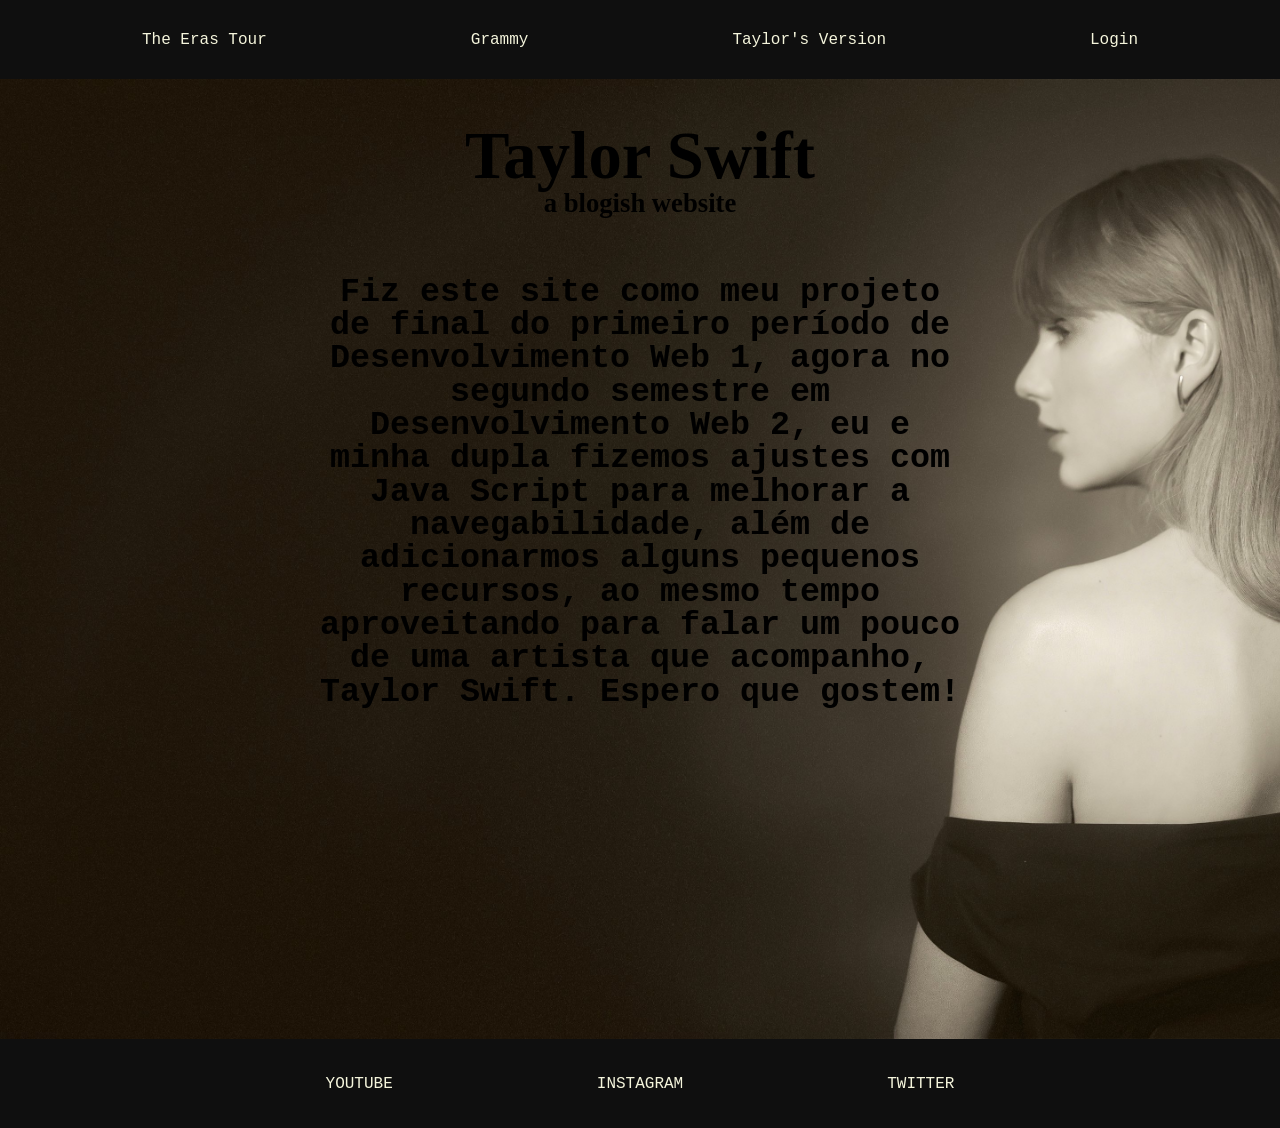
<file: index.html>
<!DOCTYPE html>
<html>

<head>
  <meta charset="utf-8">
  <meta name="viewport" content="width=device-width">
  <title>Página Inicial</title>
  <link href="style.css" rel="stylesheet" type="text/css" />
  <link rel='icon' href='assinatura.ico'>
</head>

<body>

  
  <div id='container'>
    
    <div class='nav'> 
      <a href='./theeras.html'>The Eras Tour</a>
      <a href='./Grammy.html'>Grammy</a>
      <a href='./tv.html'>Taylor's Version</a>
      <a href='./login.html'>Login</a>
    </div>

    
    <div class='left'>

      
        <div class='escrita'>
      <h1 id='titulo'>Taylor Swift</h1>
      <h3 id='subtitulo'>a blogish website</h3>
        </div>

      
        <div class='escritaap'>
      <h4 id='texto'> Fiz este site como meu projeto de final do primeiro período de Desenvolvimento Web 1, agora no segundo semestre em Desenvolvimento Web 2, eu e minha dupla fizemos ajustes com Java Script para melhorar a navegabilidade, além de adicionarmos alguns pequenos recursos, ao mesmo tempo aproveitando para falar um pouco de uma artista que acompanho, Taylor Swift. Espero que gostem!
</h4>
          
       </div>
    
    </div>

    
    <div class='footer'>
      <a href='https://www.youtube.com/@TaylorSwift' target="_blank" id='insta'>YOUTUBE</a>
      <a href='https://www.instagram.com/taylorswift/' target="_blank" id='insta'>INSTAGRAM</a>
      <a href='https://twitter.com/taylorswift13' target="_blank" id='insta'>TWITTER</a>
    </div>


    </div>

  <script src="login.js"></script>
</body>
</html>
</file>
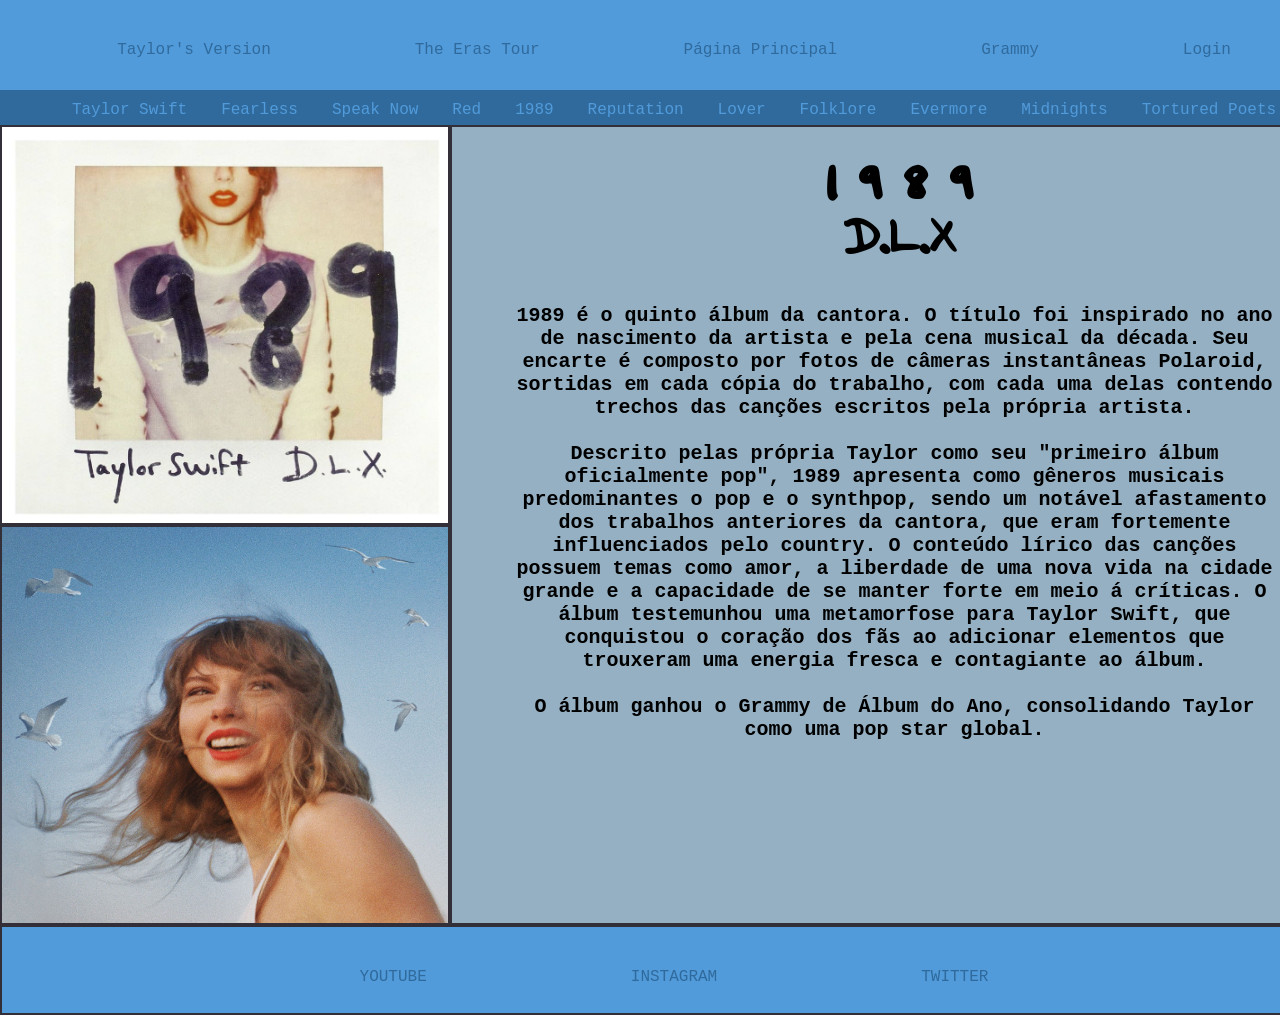
<file: 1989.html>
<!DOCTYPE html>
<html>

<head>
	<meta charset="utf-8">
	<meta name="viewport" content="width=device-width"		>
	<title>1989</title>
	<link href="1989.css" rel="stylesheet" type="text/css" />
	<link rel='icon' href='assinatura.ico'>
</head>

<body>

	<div class='container3'>
		<div class='nav'>
			<a href='./tv.html'>Taylor's Version</a>
			<a href='./theeras.html'>The Eras Tour</a>
			<a href='./index.html'>Página Principal</a>
			<a href='./Grammy.html'>Grammy</a>
			<a href='./login.html'>Login</a>
		</div>
		
		<div class='subnav'>
			<a href='./TaylorSwift.html'>Taylor Swift</a>
			<a href='./Fearless.html'>Fearless</a>
			<a href='./SpeakNow.html'>Speak Now</a>
			<a href='./Red.html'>Red</a>
			<a href='./1989.html'>1989</a>
			<a href='./Reputation.html'>Reputation</a>
			<a href='./Lover.html'>Lover</a>
			<a href='./Folklore.html'>Folklore</a>
			<a href='./Evermore.html'>Evermore</a>
			<a href='./Midnights.html'>Midnights</a>
			<a href='./TorturedP.html'>Tortured Poets</a>
		</div>
		
		<div class='bloco'>





			
		</div>
		
		<div class='foto'>

			




			
		</div>
		
		<div class='maincontent'>

			<h1>1 9 8 9  <BR> D.L.X</h1>
			<h4>
				1989 é o quinto álbum da cantora. O título foi inspirado no ano de nascimento da artista e pela cena musical da década. Seu encarte é composto por fotos de câmeras instantâneas Polaroid, sortidas em cada cópia do trabalho, com cada uma delas contendo trechos das canções escritos pela própria artista.

				<br><br> Descrito pelas própria Taylor como seu "primeiro álbum oficialmente pop", 1989 apresenta como gêneros musicais predominantes o pop e o synthpop, sendo um notável afastamento dos trabalhos anteriores da cantora, que eram fortemente influenciados pelo country. O conteúdo lírico das canções possuem temas como amor, a liberdade de uma nova vida na cidade grande e a capacidade de se manter forte em meio á críticas. O álbum testemunhou uma metamorfose para Taylor Swift, que conquistou o coração dos fãs ao adicionar elementos que trouxeram uma energia fresca e contagiante ao álbum. 

				<br><br>O álbum ganhou o Grammy de Álbum do Ano, consolidando Taylor como uma pop star global.

			</h4>


			
		</div>
		
		<div class='footer'>

			<a href='https://www.youtube.com/@TaylorSwift' target="_blank" id='insta'/>YOUTUBE</a>
			 <a href='https://www.instagram.com/taylorswift/' target="_blank" id='insta'/>INSTAGRAM</a>
			 <a href='https://twitter.com/taylorswift13' target="_blank" id='insta'/>TWITTER</a>

		</div>
		
	</div>


	
</body>
</html>
</file>
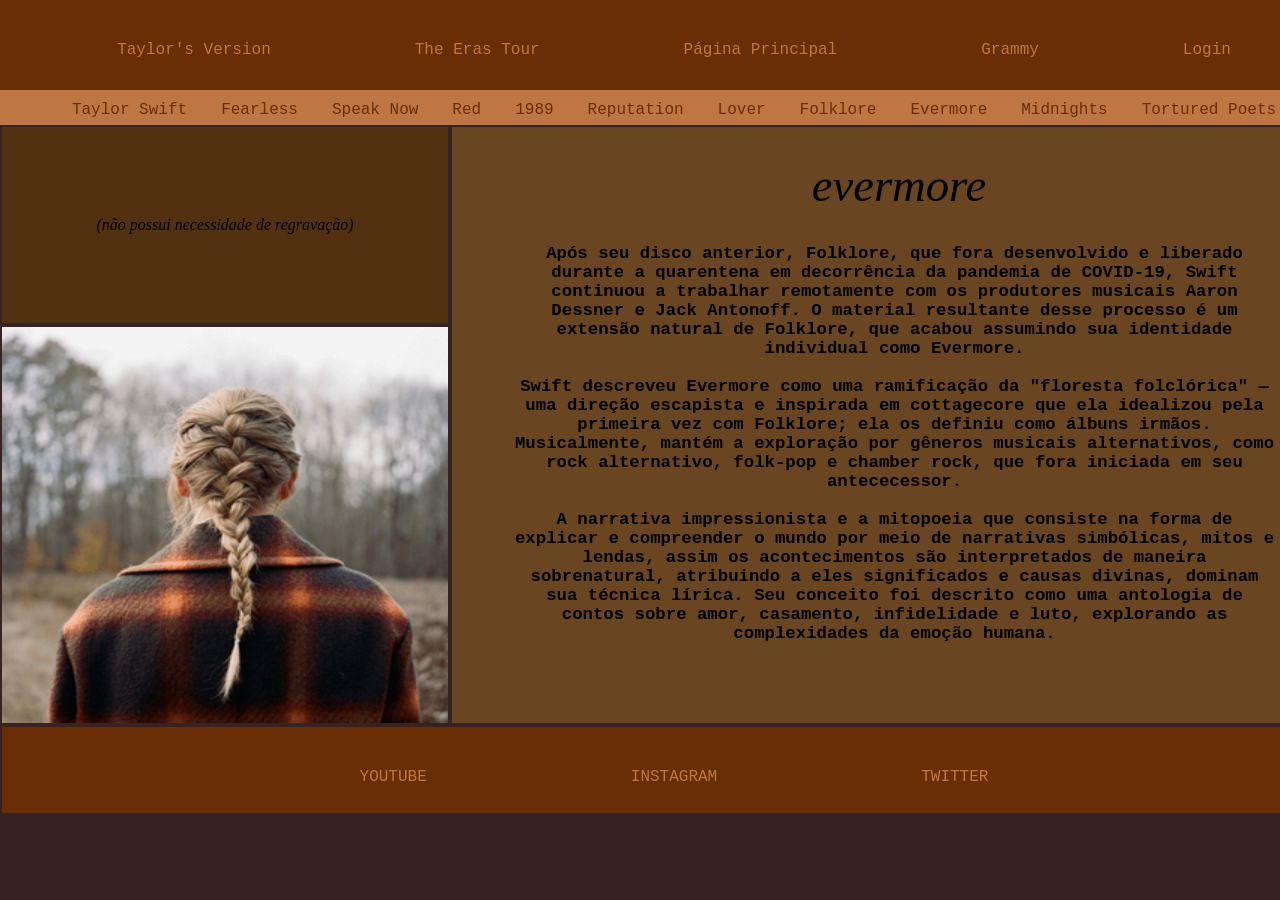
<file: Evermore.html>
<!DOCTYPE html>
<html>

<head>
	<meta charset="utf-8">
	<meta name="viewport" content="width=device-width"		>
	<title>Evermore</title>
	<link href="Evermore.css" rel="stylesheet" type="text/css" />
	<link rel='icon' href='assinatura.ico'>
</head>

<body>

	<div class='container3'>
		<div class='nav'>
			<a href='./tv.html'>Taylor's Version</a>
			<a href='./theeras.html'>The Eras Tour</a>
			<a href='./index.html'>Página Principal</a>
			<a href='./Grammy.html'>Grammy</a>
			<a href='./login.html'>Login</a>
		</div>
		
		<div class='subnav'>
			<a href='./TaylorSwift.html'>Taylor Swift</a>
			<a href='./Fearless.html'>Fearless</a>
			<a href='./SpeakNow.html'>Speak Now</a>
			<a href='./Red.html'>Red</a>
			<a href='./1989.html'>1989</a>
			<a href='./Reputation.html'>Reputation</a>
			<a href='./Lover.html'>Lover</a>
			<a href='./Folklore.html'>Folklore</a>
			<a href='./Evermore.html'>Evermore</a>
			<a href='./Midnights.html'>Midnights</a>
			<a href='./TorturedP.html'>Tortured Poets</a>
		</div>
		
		<div class='bloco'>

			(não possui necessidade de regravação)



			
		</div>
		
		<div class='foto'>

			




			
		</div>
		
		<div class='maincontent'>
			<h1>evermore</h1>
			<h4>
				 Após seu disco anterior, Folklore, que fora desenvolvido e liberado durante a quarentena em decorrência da pandemia de COVID-19, Swift continuou a trabalhar remotamente com os produtores musicais Aaron Dessner e Jack Antonoff. O material resultante desse processo é um extensão natural de Folklore, que acabou assumindo sua identidade individual como Evermore. 

				<br><br>Swift descreveu Evermore como uma ramificação da "floresta folclórica" — uma direção escapista e inspirada em cottagecore que ela idealizou pela primeira vez com Folklore; ela os definiu como álbuns irmãos. Musicalmente, mantém a exploração por gêneros musicais alternativos, como rock alternativo, folk-pop e chamber rock, que fora iniciada em seu antececessor.  

				<br><br>A narrativa impressionista e a mitopoeia que consiste na forma de explicar e compreender o mundo por meio de narrativas simbólicas, mitos e lendas, assim os acontecimentos são interpretados de maneira sobrenatural, atribuindo a eles significados e causas divinas, dominam sua técnica lírica. Seu conceito foi descrito como uma antologia de contos sobre amor, casamento, infidelidade e luto, explorando as complexidades da emoção humana.
				

			</h4>



			
		</div>
		
		<div class='footer'>

			<a href='https://www.youtube.com/@TaylorSwift' target="_blank" id='insta'/>YOUTUBE</a>
			 <a href='https://www.instagram.com/taylorswift/' target="_blank" id='insta'/>INSTAGRAM</a>
			 <a href='https://twitter.com/taylorswift13' target="_blank" id='insta'/>TWITTER</a>

		</div>
		
	</div>


	
</body>
</html>
</file>
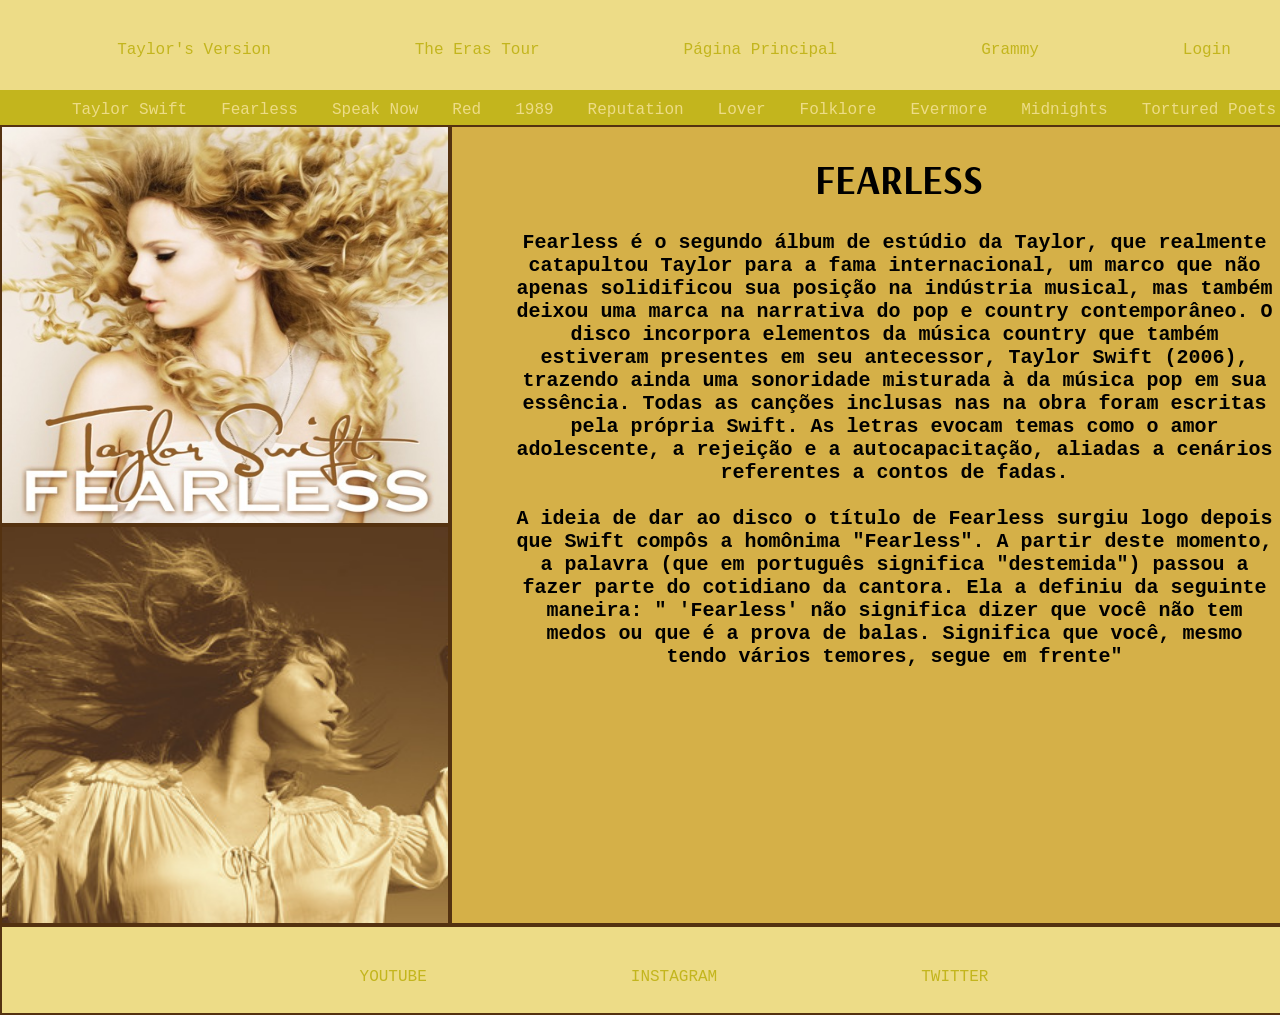
<file: Fearless.html>
<!DOCTYPE html>
<html>

<head>
	<meta charset="utf-8">
	<meta name="viewport" content="width=device-width"		>
	<title>Fearless</title>
	<link href="Fearless.css" rel="stylesheet" type="text/css" />
	<link rel='icon' href='assinatura.ico'>
	<style>
	@import url('https://fonts.googleapis.com/css2?family=Arsenal:ital,wght@0,400;0,700;1,400;1,700&display=swap');
	</style>
</head>

<body>

	<div class='container3'>
		<div class='nav'>
			<a href='./tv.html'>Taylor's Version</a>
			<a href='./theeras.html'>The Eras Tour</a>
			<a href='./index.html'>Página Principal</a>
			<a href='./Grammy.html'>Grammy</a>
			<a href='./login.html'>Login</a>
			
		</div>
		
		<div class='subnav'>
			<a href='./TaylorSwift.html'>Taylor Swift</a>
			<a href='./Fearless.html'>Fearless</a>
			<a href='./SpeakNow.html'>Speak Now</a>
			<a href='./Red.html'>Red</a>
			<a href='./1989.html'>1989</a>
			<a href='./Reputation.html'>Reputation</a>
			<a href='./Lover.html'>Lover</a>
			<a href='./Folklore.html'>Folklore</a>
			<a href='./Evermore.html'>Evermore</a>
			<a href='./Midnights.html'>Midnights</a>
			<a href='./TorturedP.html'>Tortured Poets</a>
		</div>
		
		<div class='bloco'>





			
		</div>
		
		<div class='foto'>

			




			
		</div>
		
		<div class='maincontent'>
			<h1>FEARLESS</h1>
			<h4>
				Fearless é o segundo álbum de estúdio da Taylor, que realmente catapultou Taylor para a fama internacional, um marco que não apenas solidificou sua posição na indústria musical, mas também deixou uma marca na narrativa do pop e country contemporâneo. O disco incorpora elementos da música country que também estiveram presentes em seu antecessor, Taylor Swift (2006), trazendo ainda uma sonoridade misturada à da música pop em sua essência. Todas as canções inclusas nas na obra foram escritas pela própria Swift. As letras evocam temas como o amor adolescente, a rejeição e a autocapacitação, aliadas a cenários referentes a contos de fadas.

				<br><br>A ideia de dar ao disco o título de Fearless surgiu logo depois que Swift compôs a homônima "Fearless". A partir deste momento, a palavra (que em português significa "destemida") passou a fazer parte do cotidiano da cantora. Ela a definiu da seguinte maneira: " 'Fearless' não significa dizer que você não tem medos ou que é a prova de balas. Significa que você, mesmo tendo vários temores, segue em frente"
				
		

			</h4>



			
		</div>
		
		<div class='footer'>

			<a href='https://www.youtube.com/@TaylorSwift' target="_blank" id='insta'/>YOUTUBE</a>
			 <a href='https://www.instagram.com/taylorswift/' target="_blank" id='insta'/>INSTAGRAM</a>
			 <a href='https://twitter.com/taylorswift13' target="_blank" id='insta'/>TWITTER</a>

		</div>
		
	</div>


	
</body>
</html>
</file>
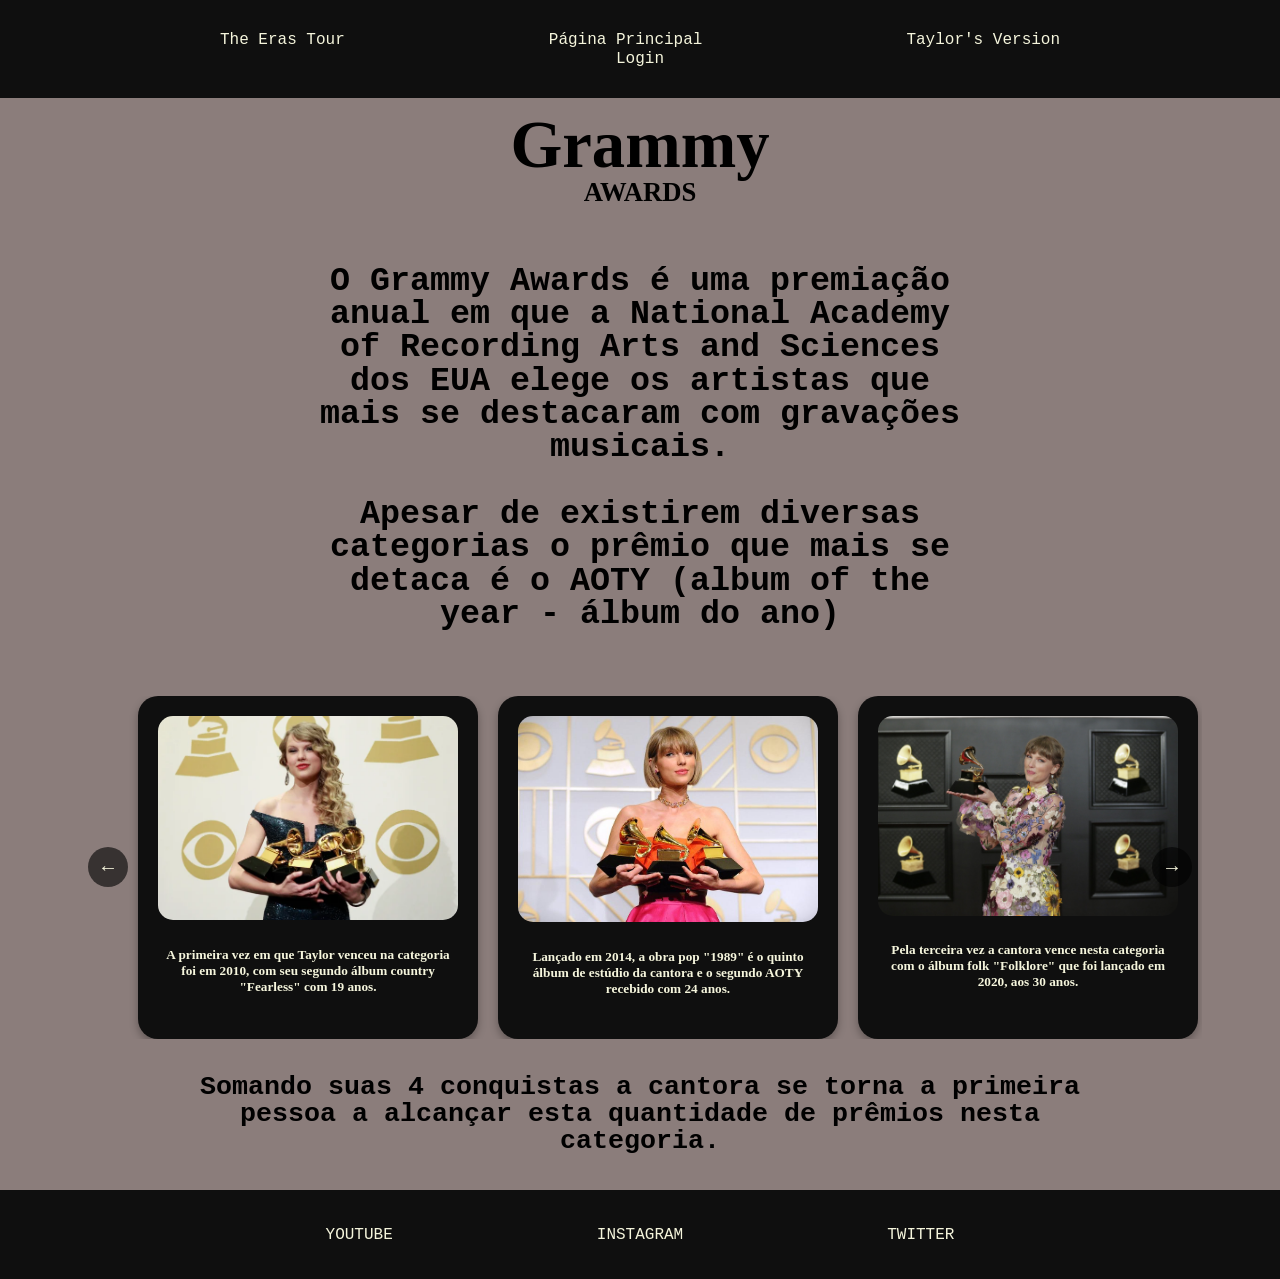
<file: Grammy.html>
<!DOCTYPE html>
<html>

<head>
	<meta charset="utf-8">
	<meta name="viewport" content="width=device-width">
	<title>Grammy</title>
	<link href="Grammy.css" rel="stylesheet" type="text/css" />
	<link rel='icon' href='assinatura.ico'>
</head>

<body>


	<div id='container'>

		<div class='nav'>
			
			<a href='./theeras.html'>The Eras Tour</a>
			<a href='./index.html'>Página Principal</a>
			<a href='./tv.html'>Taylor's Version</a>
			<a href='./login.html'>Login</a>
			
		</div>



				<div class='escrita'>
			<h1 id='titulo'>Grammy</h1>
			<h3 id='subtitulo'>AWARDS</h3>
				</div>

				<div class='escritaap'>
					<h4 id='texto'>O Grammy Awards é uma premiação anual em que a National Academy of Recording Arts and Sciences dos EUA elege os artistas que mais se destacaram com gravações musicais.<br><br>Apesar de existirem diversas categorias o prêmio que mais se detaca é o AOTY (album of the year - álbum do ano)</h4> 
				</div>
					
						<div class="carousel-container">
						  <button class="carousel-button prev">←</button>
						  <div class="carousel-slide">
							<div class="card">
							  <img class="taytay" src="aoty1.webp" alt="Taylor Swift - Fearless">
							  <h5 class="textos">A primeira vez em que Taylor venceu na categoria foi em 2010, com seu segundo álbum country "Fearless" com 19 anos.</h5>
							</div>
							<div class="card">
							  <img class="taytay" src="aoty2.jpg" alt="Taylor Swift - 1989">
							  <h5 class="textos">Lançado em 2014, a obra pop "1989" é o quinto álbum de estúdio da cantora e o segundo AOTY recebido com 24 anos.</h5>
							</div>
							<div class="card">
							  <img class="taytay" src="aoty3.jpg" alt="Taylor Swift - Folklore">
							  <h5 class="textos">Pela terceira vez a cantora vence nesta categoria com o álbum folk "Folklore" que foi lançado em 2020, aos 30 anos.</h5>
							</div>
							<div class="card">
							  <img class="taytay" src="aoty4.jpg" alt="Taylor Swift - Midnights">
							  <h5 class="textos">Com o álbum pop de 2022, "Midnights", a cantora vence seu quarto AOTY, aos 34.</h5>
							</div>
						  </div>
						  <button class="carousel-button next">→</button>
						</div>
					

			<div class='escritaap2'>
				<h4 id='texto2'> Somando suas 4 conquistas a cantora se torna a primeira pessoa a alcançar esta quantidade de prêmios nesta categoria.</h4>
			</div>

		<div class='footer'>
			<a href='https://www.youtube.com/@TaylorSwift' target="_blank" id='insta'/>YOUTUBE</a>
			 <a href='https://www.instagram.com/taylorswift/' target="_blank" id='insta'/>INSTAGRAM</a>
			 <a href='https://twitter.com/taylorswift13' target="_blank" id='insta'/>TWITTER</a>
		</div>
	</div>
	
<script src="Grammy.js"></script>

</body>
</html>
</file>
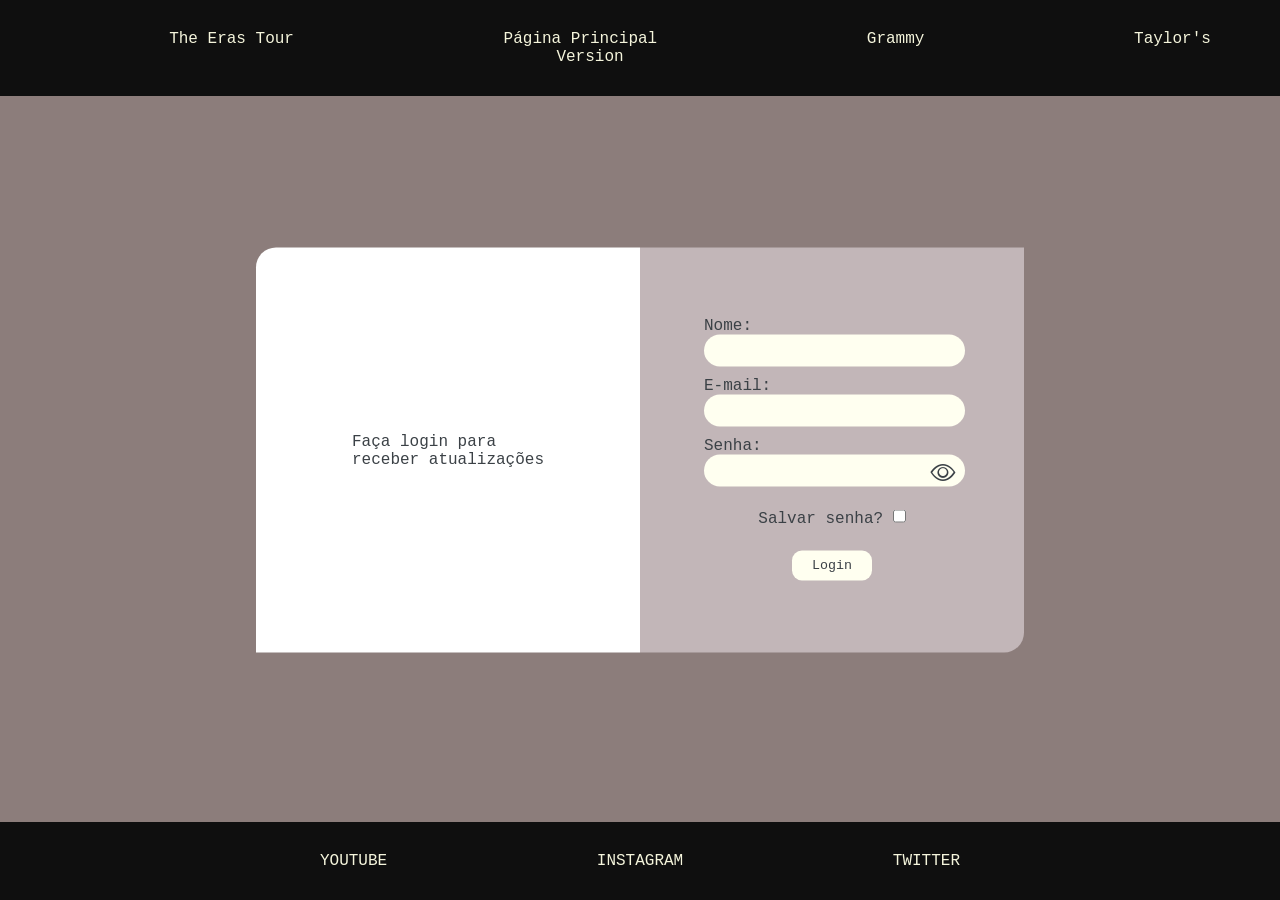
<file: login.html>
<!DOCTYPE html>
<html lang="en">

<head>
    <meta charset="UTF-8">
    <meta name="viewport" content="width=device-width, initial-scale=1.0">
    <link rel="stylesheet" href="login.css" />
    <link rel="preconnect" href="https://fonts.googleapis.com">
    <link rel="preconnect" href="https://fonts.gstatic.com" crossorigin>
    <link href="https://fonts.googleapis.com/css2?family=Rubik:ital,wght@0,700;1,700&display=swap" rel="stylesheet">
    <link rel="stylesheet" href="https://cdn.jsdelivr.net/npm/bootstrap-icons@1.11.3/font/bootstrap-icons.min.css">
    <link rel='icon' href='assinatura.ico'>
    <title>Login</title>
</head>

<body>


    <div class='nav'>
			
        <a href='./theeras.html'>The Eras Tour</a>
        <a href='./index.html'>Página Principal</a>
        <a href='./Grammy.html'>Grammy</a>
        <a href='./tv.html'>Taylor's Version</a>


    </div>
   

    <div class="login-all">

        <div class="left-login">
            <p id="texto-e">Faça login para <br>receber atualizações</p>
            <p id="ola"></p>
        </div>

        <div class="right-login">

            <form class="form1">
                <label id="name" for="name">Nome:
                    <input id="input0" type="text" name="email" />
                </label>
                
                <label id="email1" for="email">E-mail:
                    <input id="input1" type="email" name="email" />
                </label>

                <label id="password1" for="password">Senha:
                        <input id="input2" type="password" name="password" />
                        <i id="eye" class="bi bi-eye" onclick="mostrar()"></i>
                </label>

                <label id="save1" for="save">Salvar senha?
                    <input type="checkbox" name="save" />
                </label>



                <button id="login" type="submit">
                    Login
                </button>

                <!-- <p id="create">Não possui uma conta?
                    <a href="#">Criar conta</a>
                </p> -->
            </form>

        </div>
    </div>

        <!-- <p id="create">Não possui uma conta?
                    <a href="#">Criar conta</a>
                </p>  -->



    <div class='footer'>
        <a href='https://www.youtube.com/@TaylorSwift' target="_blank" id='insta'/>YOUTUBE</a>
         <a href='https://www.instagram.com/taylorswift/' target="_blank" id='insta'/>INSTAGRAM</a>
         <a href='https://twitter.com/taylorswift13' target="_blank" id='insta'/>TWITTER</a>
    </div>




    <script src="login.js"></script>
</body>

</html>
</file>
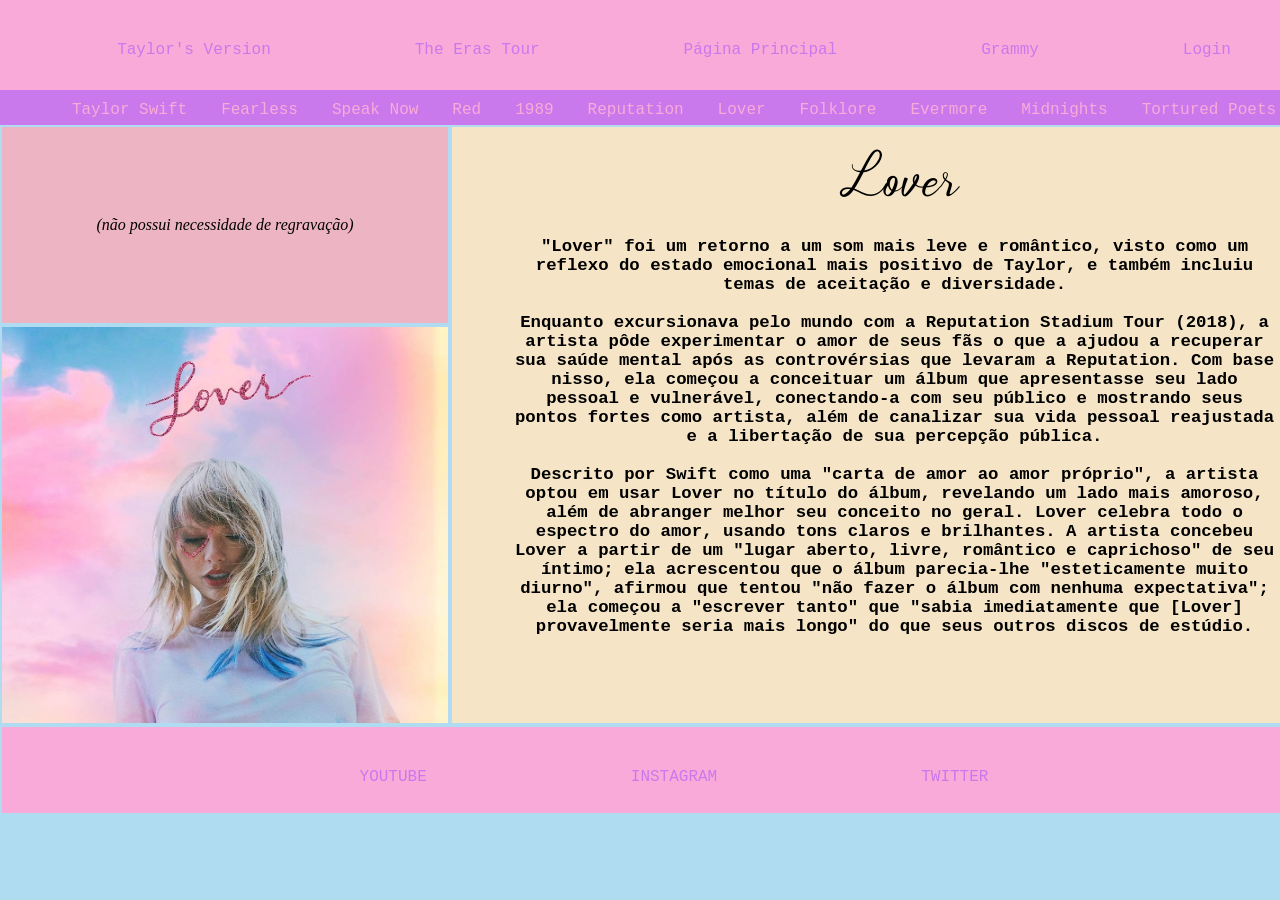
<file: Lover.html>
<!DOCTYPE html>
<html>

<head>
	<meta charset="utf-8">
	<meta name="viewport" content="width=device-width"		>
	<title>Lover</title>
	<link href="Lover.css" rel="stylesheet" type="text/css" />
	<link rel='icon' href='assinatura.ico'>
</head>

<body>

	<div class='container3'>
		<div class='nav'>
			<a href='./tv.html'>Taylor's Version</a>
			<a href='./theeras.html'>The Eras Tour</a>
			<a href='./index.html'>Página Principal</a>
			<a href='./Grammy.html'>Grammy</a>
			<a href='./login.html'>Login</a>
		</div>
		
		<div class='subnav'>
			<a href='./TaylorSwift.html'>Taylor Swift</a>
			<a href='./Fearless.html'>Fearless</a>
			<a href='./SpeakNow.html'>Speak Now</a>
			<a href='./Red.html'>Red</a>
			<a href='./1989.html'>1989</a>
			<a href='./Reputation.html'>Reputation</a>
			<a href='./Lover.html'>Lover</a>
			<a href='./Folklore.html'>Folklore</a>
			<a href='./Evermore.html'>Evermore</a>
			<a href='./Midnights.html'>Midnights</a>
			<a href='./TorturedP.html'>Tortured Poets</a>
		</div>
		
		<div class='bloco'>


			(não possui necessidade de regravação)


			
		</div>
		
		<div class='foto'>

			




			
		</div>
		
		<div class='maincontent'>

			<h1>Lover</h1>
			<h4>"Lover" foi um retorno a um som mais leve e romântico, visto como um reflexo do estado emocional mais positivo de Taylor, e também incluiu temas de aceitação e diversidade. 
				
			<br><br>	Enquanto excursionava pelo mundo com a Reputation Stadium Tour (2018), a artista pôde experimentar o amor de seus fãs o que a ajudou a recuperar sua saúde mental após as controvérsias que levaram a Reputation. Com base nisso, ela começou a conceituar um álbum que apresentasse seu lado pessoal e vulnerável, conectando-a com seu público e mostrando seus pontos fortes como artista, além de canalizar sua vida pessoal reajustada e a libertação de sua percepção pública.

				<br><br>Descrito por Swift como uma "carta de amor ao amor próprio", a artista optou em usar Lover no título do álbum, revelando um lado mais amoroso, além de abranger melhor seu conceito no geral. Lover celebra todo o espectro do amor, usando tons claros e brilhantes. A artista concebeu Lover a partir de um "lugar aberto, livre, romântico e caprichoso" de seu íntimo; ela acrescentou que o álbum parecia-lhe "esteticamente muito diurno", afirmou que tentou "não fazer o álbum com nenhuma expectativa"; ela começou a "escrever tanto" que "sabia imediatamente que [Lover] provavelmente seria mais longo" do que seus outros discos de estúdio.
				
			</h4>



			
		</div>
		
		<div class='footer'>

			<a href='https://www.youtube.com/@TaylorSwift' target="_blank" id='insta'/>YOUTUBE</a>
			 <a href='https://www.instagram.com/taylorswift/' target="_blank" id='insta'/>INSTAGRAM</a>
			 <a href='https://twitter.com/taylorswift13' target="_blank" id='insta'/>TWITTER</a>

		</div>
		
	</div>


	
</body>
</html>
</file>
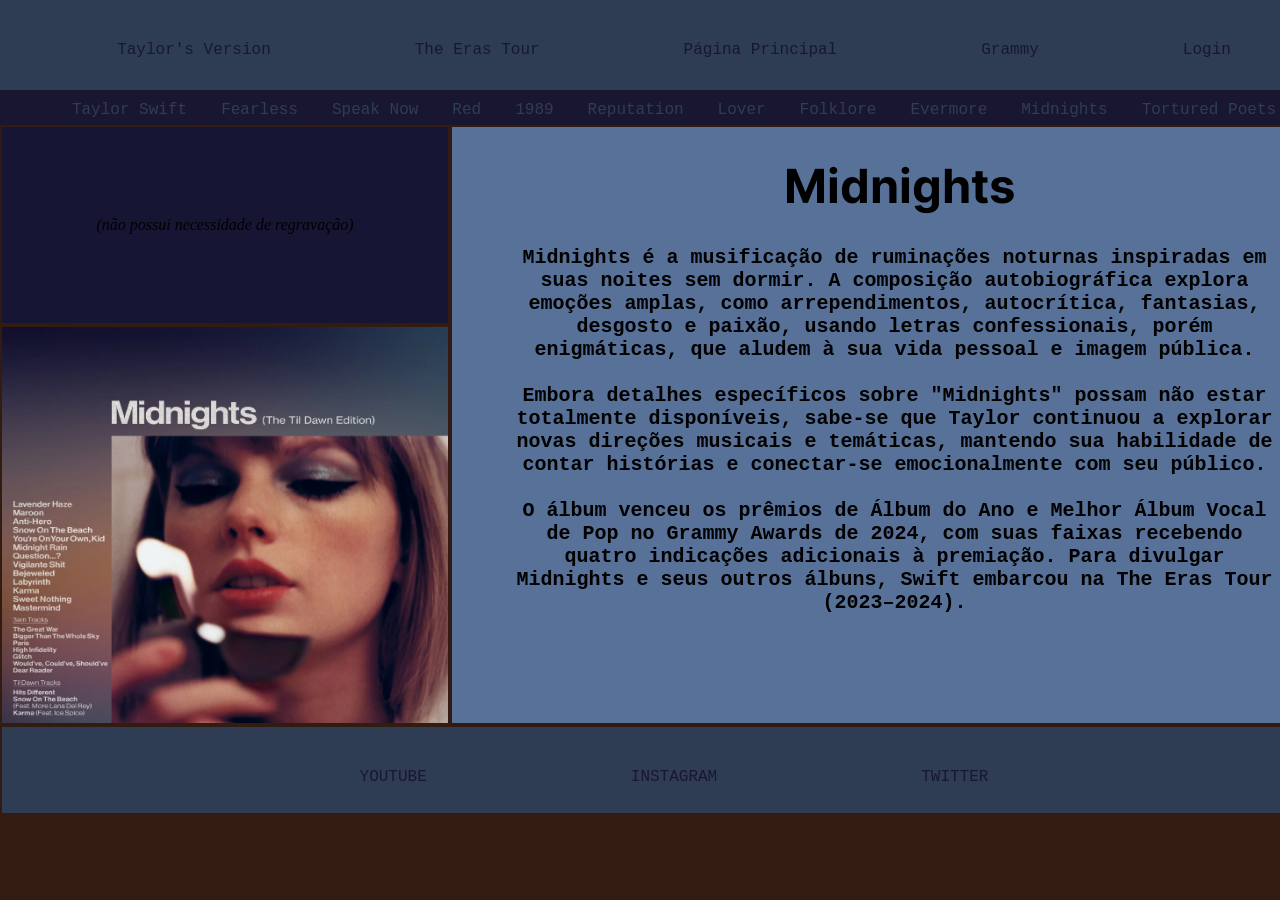
<file: Midnights.html>
<!DOCTYPE html>
<html>

<head>
	<meta charset="utf-8">
	<meta name="viewport" content="width=device-width"		>
	<title>Midnights</title>
	<link href="Midnights.css" rel="stylesheet" type="text/css" />
	<link rel='icon' href='assinatura.ico'>
</head>

<body>

	<div class='container3'>
		<div class='nav'>
			<a href='./tv.html'>Taylor's Version</a>
			<a href='./theeras.html'>The Eras Tour</a>
			<a href='./index.html'>Página Principal</a>
			<a href='./Grammy.html'>Grammy</a>
			<a href='./login.html'>Login</a>
		</div>
		
		<div class='subnav'>
			<a href='./TaylorSwift.html'>Taylor Swift</a>
			<a href='./Fearless.html'>Fearless</a>
			<a href='./SpeakNow.html'>Speak Now</a>
			<a href='./Red.html'>Red</a>
			<a href='./1989.html'>1989</a>
			<a href='./Reputation.html'>Reputation</a>
			<a href='./Lover.html'>Lover</a>
			<a href='./Folklore.html'>Folklore</a>
			<a href='./Evermore.html'>Evermore</a>
			<a href='./Midnights.html'>Midnights</a>
			<a href='./TorturedP.html'>Tortured Poets</a>
		</div>
		
		<div class='bloco'>

			(não possui necessidade de regravação)



			
		</div>
		
		<div class='foto'>

			




			
		</div>
		
		<div class='maincontent'>

			<h1>Midnights</h1>
			<h4>
				Midnights é a musificação de ruminações noturnas inspiradas em suas noites sem dormir. A composição autobiográfica explora emoções amplas, como arrependimentos, autocrítica, fantasias, desgosto e paixão, usando letras confessionais, porém enigmáticas, que aludem à sua vida pessoal e imagem pública.
				
				<br><br> Embora detalhes específicos sobre "Midnights" possam não estar totalmente disponíveis, sabe-se que Taylor continuou a explorar novas direções musicais e temáticas, mantendo sua habilidade de contar histórias e conectar-se emocionalmente com seu público.
				
				<br><br>O álbum venceu os prêmios de Álbum do Ano e Melhor Álbum Vocal de Pop no Grammy Awards de 2024, com suas faixas recebendo quatro indicações adicionais à premiação. Para divulgar Midnights e seus outros álbuns, Swift embarcou na The Eras Tour (2023–2024).

			</h4>


			
		</div>
		
		<div class='footer'>

			<a href='https://www.youtube.com/@TaylorSwift' target="_blank" id='insta'/>YOUTUBE</a>
			 <a href='https://www.instagram.com/taylorswift/' target="_blank" id='insta'/>INSTAGRAM</a>
			 <a href='https://twitter.com/taylorswift13' target="_blank" id='insta'/>TWITTER</a>

		</div>
		
	</div>


	
</body>
</html>
</file>
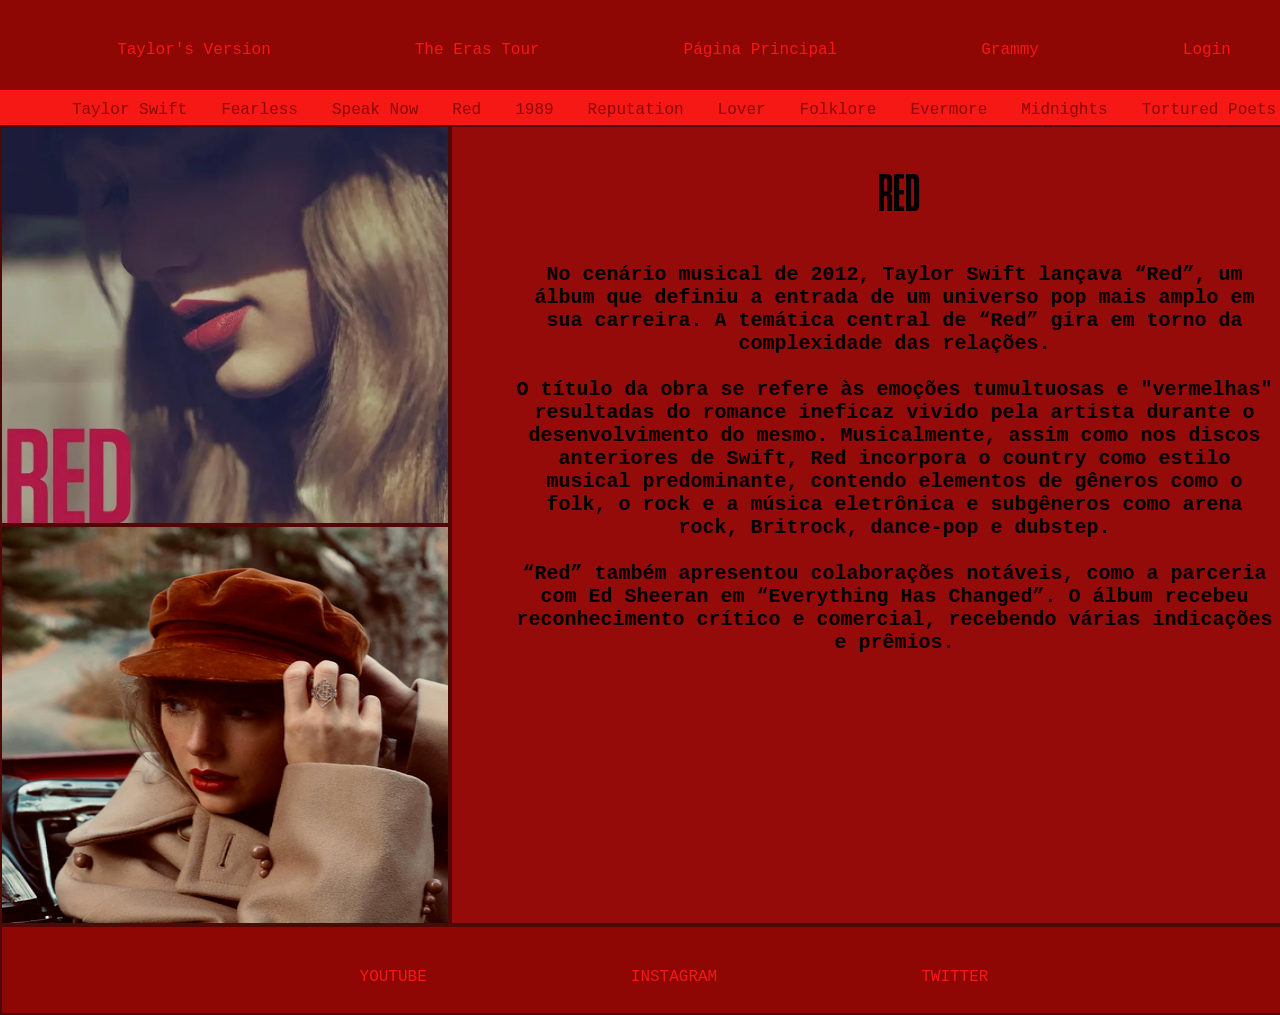
<file: Red.html>
<!DOCTYPE html>
<html>

<head>
	<meta charset="utf-8">
	<meta name="viewport" content="width=device-width"		>
	<title>RED</title>
	<link href="Red.css" rel="stylesheet" type="text/css" />
	<link rel='icon' href='assinatura.ico'>
</head>

<body>

	<div class='container3'>
		<div class='nav'>
			<a href='./tv.html'>Taylor's Version</a>
			<a href='./theeras.html'>The Eras Tour</a>
			<a href='./index.html'>Página Principal</a>
			<a href='./Grammy.html'>Grammy</a>
			<a href='./login.html'>Login</a>
		</div>
		
		<div class='subnav'>
			<a href='./TaylorSwift.html'>Taylor Swift</a>
			<a href='./Fearless.html'>Fearless</a>
			<a href='./SpeakNow.html'>Speak Now</a>
			<a href='./Red.html'>Red</a>
			<a href='./1989.html'>1989</a>
			<a href='./Reputation.html'>Reputation</a>
			<a href='./Lover.html'>Lover</a>
			<a href='./Folklore.html'>Folklore</a>
			<a href='./Evermore.html'>Evermore</a>
			<a href='./Midnights.html'>Midnights</a>
			<a href='./TorturedP.html'>Tortured Poets</a>
		</div>
		
		<div class='bloco'>





			
		</div>
		
		<div class='foto'>

			




			
		</div>
		
		<div class='maincontent'>

			<h1>RED</h1>
			<h4>
				No cenário musical de 2012, Taylor Swift lançava “Red”, um álbum que definiu a entrada de um universo pop mais amplo em sua carreira. A temática central de “Red” gira em torno da complexidade das relações. 
				
				<br>	<br>O título da obra se refere às emoções tumultuosas e "vermelhas" resultadas do romance ineficaz vivido pela artista durante o desenvolvimento do mesmo. Musicalmente, assim como nos discos anteriores de Swift, Red incorpora o country como estilo musical predominante, contendo elementos de gêneros como o folk, o rock e a música eletrônica e subgêneros como arena rock, Britrock, dance-pop e dubstep.
				
				<br><br>“Red” também apresentou colaborações notáveis, como a parceria com Ed Sheeran em “Everything Has Changed”. O álbum recebeu reconhecimento crítico e comercial, recebendo várias indicações e prêmios.

		

			</h4>



			
		</div>
		
		<div class='footer'>

			<a href='https://www.youtube.com/@TaylorSwift' target="_blank" id='insta'/>YOUTUBE</a>
			 <a href='https://www.instagram.com/taylorswift/' target="_blank" id='insta'/>INSTAGRAM</a>
			 <a href='https://twitter.com/taylorswift13' target="_blank" id='insta'/>TWITTER</a>

		</div>
		
	</div>


	
</body>
</html>
</file>
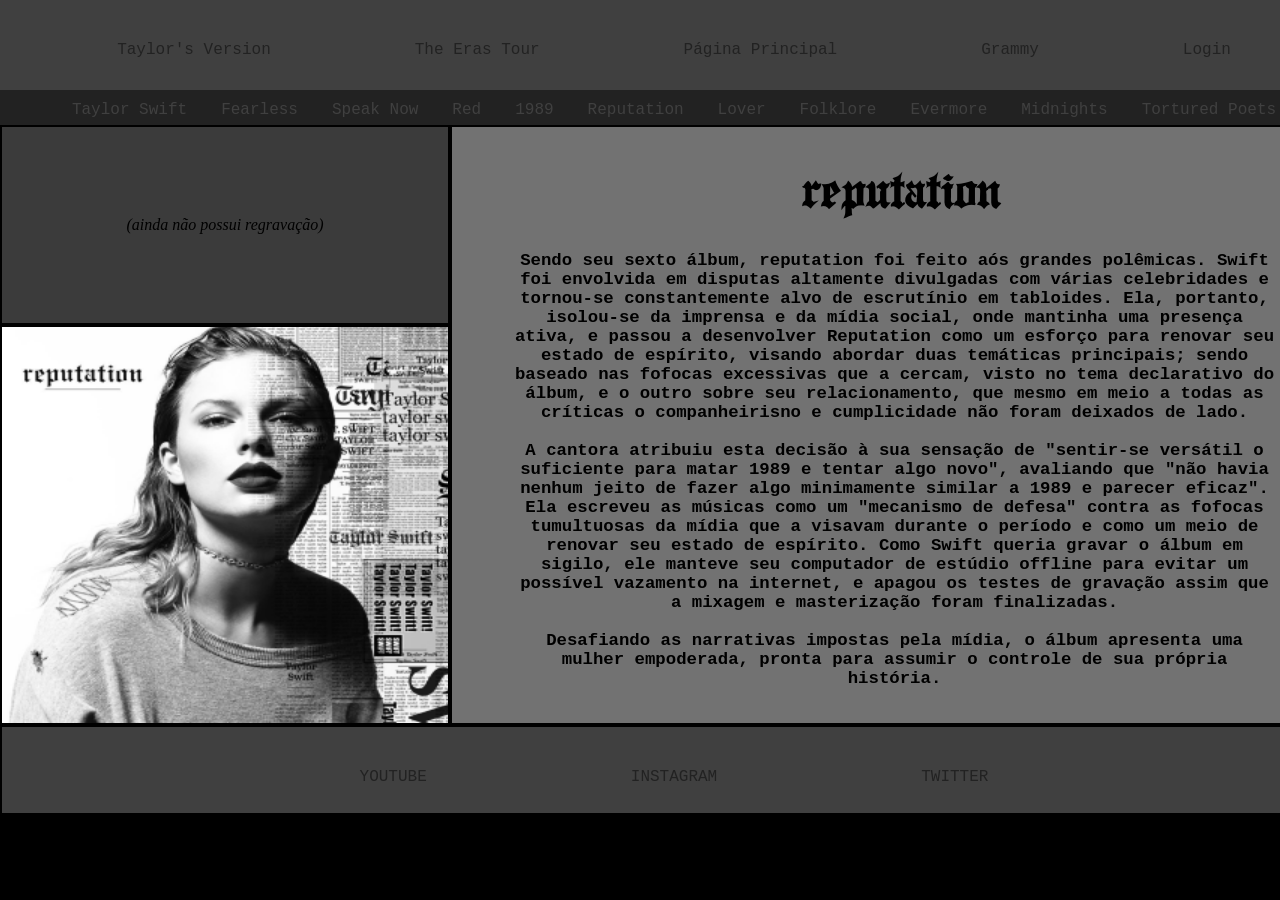
<file: Reputation.html>
<!DOCTYPE html>
<html>

<head>
	<meta charset="utf-8">
	<meta name="viewport" content="width=device-width"		>
	<title>Reputation</title>
	<link href="Reputation.css" rel="stylesheet" type="text/css" />
	<link rel='icon' href='assinatura.ico'>
</head>

<body>

	<div class='container3'>
		<div class='nav'>
			<a href='./tv.html'>Taylor's Version</a>
			<a href='./theeras.html'>The Eras Tour</a>
			<a href='./index.html'>Página Principal</a>
			<a href='./Grammy.html'>Grammy</a>
			<a href='./login.html'>Login</a>
		</div>
		
		<div class='subnav'>
			<a href='./TaylorSwift.html'>Taylor Swift</a>
			<a href='./Fearless.html'>Fearless</a>
			<a href='./SpeakNow.html'>Speak Now</a>
			<a href='./Red.html'>Red</a>
			<a href='./1989.html'>1989</a>
			<a href='./Reputation.html'>Reputation</a>
			<a href='./Lover.html'>Lover</a>
			<a href='./Folklore.html'>Folklore</a>
			<a href='./Evermore.html'>Evermore</a>
			<a href='./Midnights.html'>Midnights</a>
			<a href='./TorturedP.html'>Tortured Poets</a>
		</div>
		
		<div class='bloco'>


			(ainda não possui regravação)


			
		</div>
		
		<div class='foto'>

			




			
		</div>
		
		<div class='maincontent'>

			<h1>reputation</h1>
			<h4>	Sendo seu sexto álbum, reputation foi feito aós grandes polêmicas. Swift foi envolvida em disputas altamente divulgadas com várias celebridades e tornou-se constantemente alvo de escrutínio em tabloides. Ela, portanto, isolou-se da imprensa e da mídia social, onde mantinha uma presença ativa, e passou a desenvolver Reputation como um esforço para renovar seu estado de espírito, visando abordar duas temáticas principais; sendo baseado nas fofocas excessivas que a cercam, visto no tema declarativo do álbum, e o outro sobre seu relacionamento, que mesmo em meio a todas as críticas o companheirisno e cumplicidade não foram deixados de lado. 

				<br><br>A cantora atribuiu esta decisão à sua sensação de "sentir-se versátil o suficiente para matar 1989 e tentar algo novo", avaliando que "não havia nenhum jeito de fazer algo minimamente similar a 1989 e parecer eficaz". Ela escreveu as músicas como um "mecanismo de defesa" contra as fofocas tumultuosas da mídia que a visavam durante o período e como um meio de renovar seu estado de espírito. Como Swift queria gravar o álbum em sigilo, ele manteve seu computador de estúdio offline para evitar um possível vazamento na internet, e apagou os testes de gravação assim que a mixagem e masterização foram finalizadas.

				<br><br>Desafiando as narrativas impostas pela mídia, o álbum apresenta uma mulher empoderada, pronta para assumir o controle de sua própria história.

			</h4>



			
		</div>
		
		<div class='footer'>

			<a href='https://www.youtube.com/@TaylorSwift' target="_blank" id='insta'/>YOUTUBE</a>
			 <a href='https://www.instagram.com/taylorswift/' target="_blank" id='insta'/>INSTAGRAM</a>
			 <a href='https://twitter.com/taylorswift13' target="_blank" id='insta'/>TWITTER</a>

		</div>
		
	</div>


	
</body>
</html>
</file>
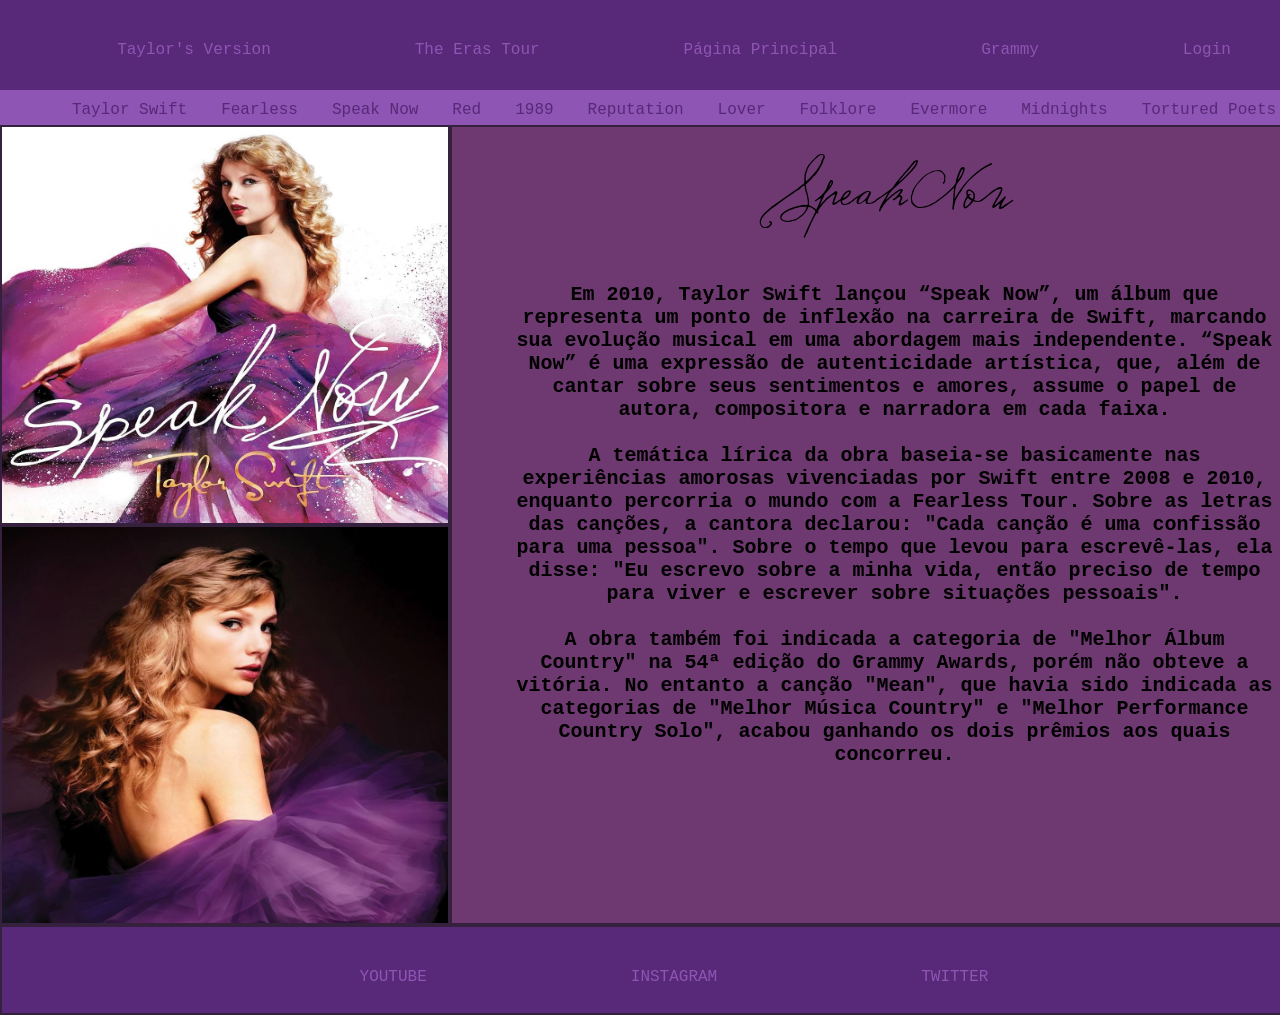
<file: SpeakNow.html>
<!DOCTYPE html>
<html>

<head>
	<meta charset="utf-8">
	<meta name="viewport" content="width=device-width"		>
	<title>Speak Now</title>
	<link href="SpeakNow.css" rel="stylesheet" type="text/css" />
	<link rel='icon' href='assinatura.ico'>
</head>

<body>

	<div class='container3'>
		<div class='nav'>
			<a href='./tv.html'>Taylor's Version</a>
			<a href='./theeras.html'>The Eras Tour</a>
			<a href='./index.html'>Página Principal</a>
			<a href='./Grammy.html'>Grammy</a>
			<a href='./login.html'>Login</a>
		</div>
		
		<div class='subnav'>
			<a href='./TaylorSwift.html'>Taylor Swift</a>
			<a href='./Fearless.html'>Fearless</a>
			<a href='./SpeakNow.html'>Speak Now</a>
			<a href='./Red.html'>Red</a>
			<a href='./1989.html'>1989</a>
			<a href='./Reputation.html'>Reputation</a>
			<a href='./Lover.html'>Lover</a>
			<a href='./Folklore.html'>Folklore</a>
			<a href='./Evermore.html'>Evermore</a>
			<a href='./Midnights.html'>Midnights</a>
			<a href='./TorturedP.html'>Tortured Poets</a>
		</div>
		
		<div class='bloco'>





			
		</div>
		
		<div class='foto'>

			




			
		</div>
		
		<div class='maincontent'>

			<h1>Speak Now</h1>
			<h4>
				Em 2010, Taylor Swift lançou “Speak Now”, um álbum que representa um ponto de inflexão na carreira de Swift, marcando sua evolução musical em uma abordagem mais independente. “Speak Now” é uma expressão de autenticidade artística, que, além de cantar sobre seus sentimentos e amores, assume o papel de autora, compositora e narradora em cada faixa. 

		<br><br>A temática lírica da obra baseia-se basicamente nas experiências amorosas vivenciadas por Swift entre 2008 e 2010, enquanto percorria o mundo com a Fearless Tour. Sobre as letras das canções, a cantora declarou: "Cada canção é uma confissão para uma pessoa". Sobre o tempo que levou para escrevê-las, ela disse: "Eu escrevo sobre a minha vida, então preciso de tempo para viver e escrever sobre situações pessoais".

				<br> <br> A obra também foi indicada a categoria de "Melhor Álbum Country" na 54ª edição do Grammy Awards, porém não obteve a vitória. No entanto a canção "Mean", que havia sido indicada as categorias de "Melhor Música Country" e "Melhor Performance Country Solo", acabou ganhando os dois prêmios aos quais concorreu.

			</h4>


			
		</div>
		
		<div class='footer'>

			<a href='https://www.youtube.com/@TaylorSwift' target="_blank" id='insta'/>YOUTUBE</a>
			 <a href='https://www.instagram.com/taylorswift/' target="_blank" id='insta'/>INSTAGRAM</a>
			 <a href='https://twitter.com/taylorswift13' target="_blank" id='insta'/>TWITTER</a>

		</div>
		
	</div>


	
</body>
</html>
</file>
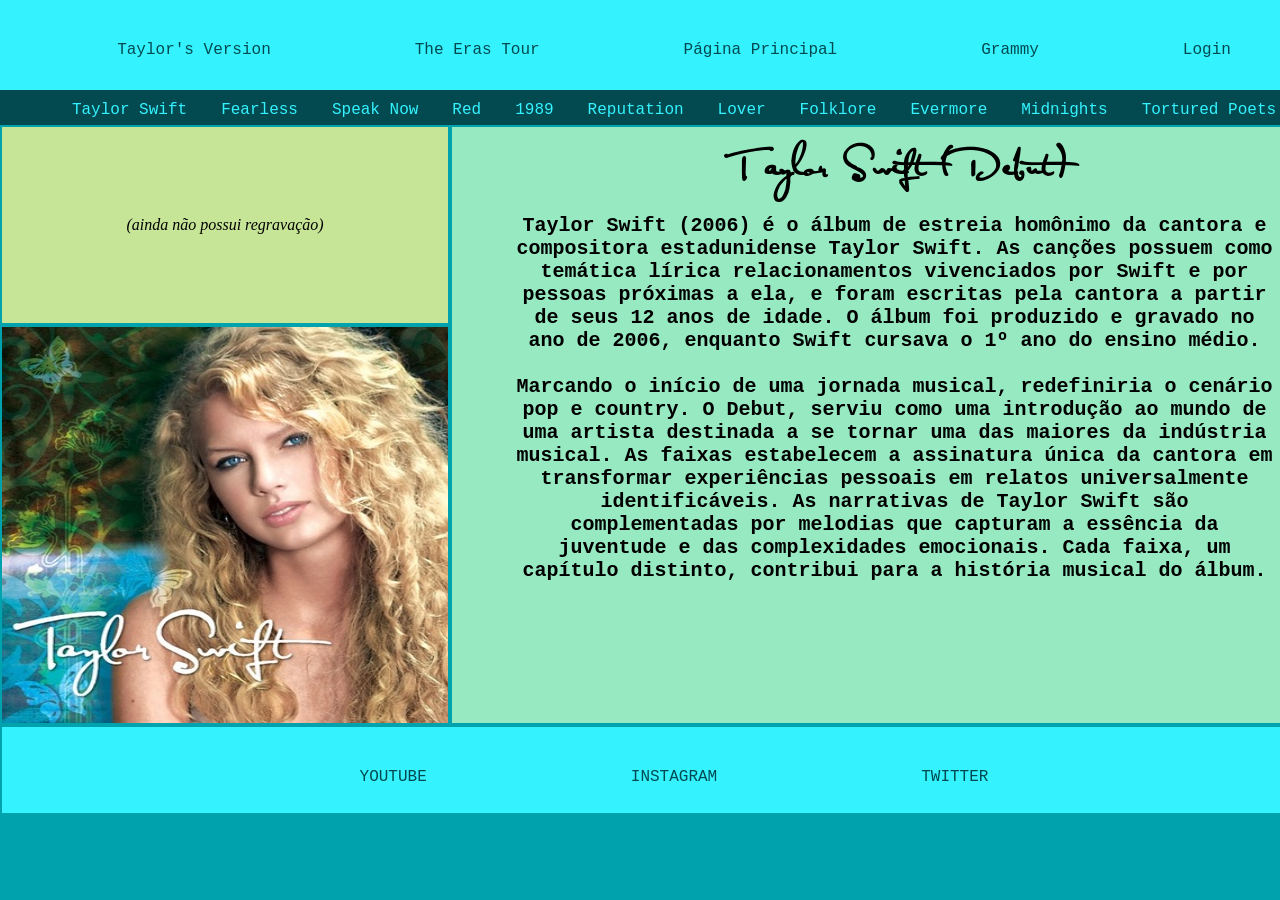
<file: TaylorSwift.html>
<!DOCTYPE html>
<html>

<head>
	<meta charset="utf-8">
	<meta name="viewport" content="width=device-width"		>
	<title>Taylor Swift</title>
	<link href="TaylorSwift.css" rel="stylesheet" type="text/css" />
	<link rel='icon' href='assinatura.ico'>
</head>

<body>

	<div class='container3'>
		<div class='nav'>
			<a href='./tv.html'>Taylor's Version</a>
			<a href='./theeras.html'>The Eras Tour</a>
			<a href='./index.html'>Página Principal</a>
			<a href='./Grammy.html'>Grammy</a>
			<a href='./login.html'>Login</a>
		</div>
		
		<div class='subnav'>
			<a href='./TaylorSwift.html'>Taylor Swift</a>
			<a href='./Fearless.html'>Fearless</a>
			<a href='./SpeakNow.html'>Speak Now</a>
			<a href='./Red.html'>Red</a>
			<a href='./1989.html'>1989</a>
			<a href='./Reputation.html'>Reputation</a>
			<a href='./Lover.html'>Lover</a>
			<a href='./Folklore.html'>Folklore</a>
			<a href='./Evermore.html'>Evermore</a>
			<a href='./Midnights.html'>Midnights</a>
			<a href='./TorturedP.html'>Tortured Poets</a>
		</div>
		
		<div class='bloco'>


(ainda não possui regravação)


			
		</div>
		
		<div class='foto'>

			




			
		</div>
		
		<div class='maincontent'>

			<h1>Taylor Swift (Debut)</h1>
			<h4>
				Taylor Swift (2006) é o álbum de estreia homônimo da cantora e compositora estadunidense Taylor Swift. As canções possuem como temática lírica relacionamentos vivenciados por Swift e por pessoas próximas a ela, e foram escritas pela cantora a partir de seus 12 anos de idade. O álbum foi produzido e gravado no ano de 2006, enquanto Swift cursava o 1º ano do ensino médio.

				<br><br>Marcando o início de uma jornada musical, redefiniria o cenário pop e country. O Debut, serviu como uma introdução ao mundo de uma artista destinada a se tornar uma das maiores da indústria musical. As faixas estabelecem a assinatura única da cantora em transformar experiências pessoais em relatos universalmente identificáveis. As narrativas de Taylor Swift são complementadas por melodias que capturam a essência da juventude e das complexidades emocionais. Cada faixa, um capítulo distinto, contribui para a história musical do álbum.


			</h4>


			
		</div>
		
		<div class='footer'>

			<a href='https://www.youtube.com/@TaylorSwift' target="_blank" id='insta'/>YOUTUBE</a>
			 <a href='https://www.instagram.com/taylorswift/' target="_blank" id='insta'/>INSTAGRAM</a>
			 <a href='https://twitter.com/taylorswift13' target="_blank" id='insta'/>TWITTER</a>

		</div>
		
	</div>


	
</body>
</html>
</file>
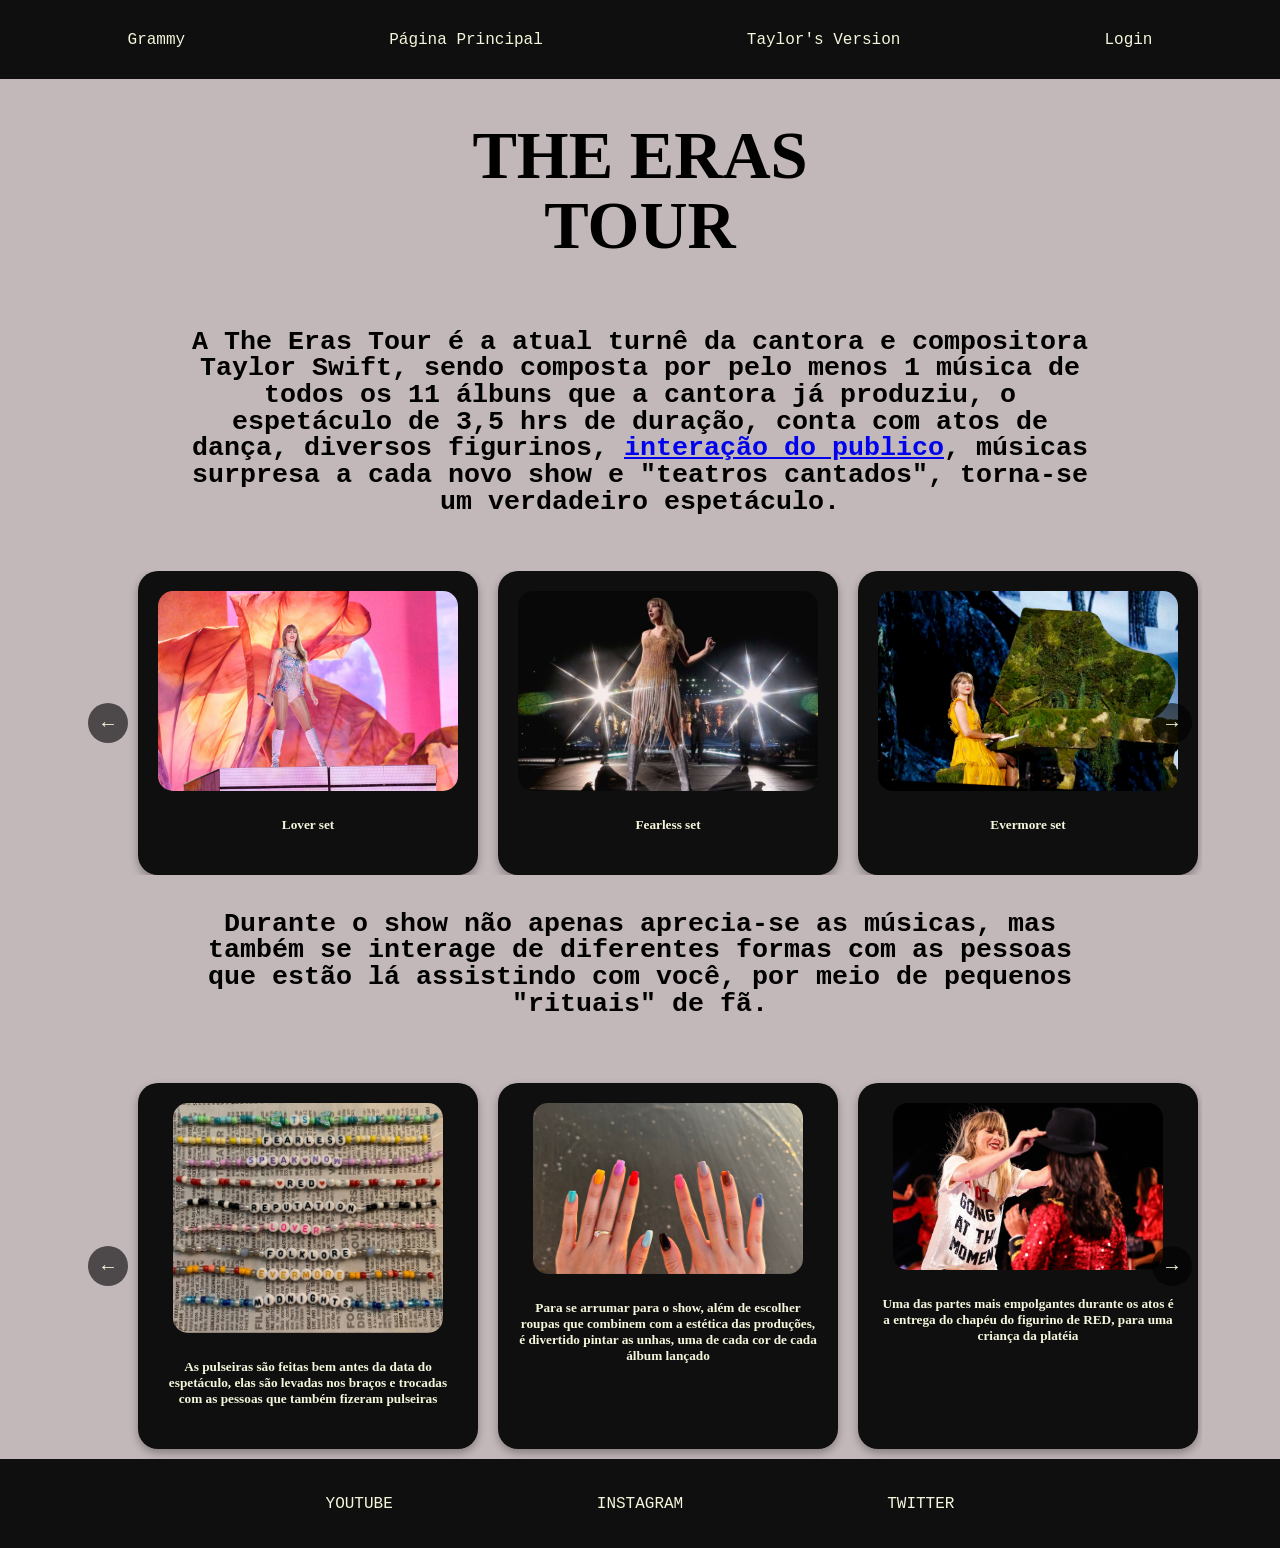
<file: theeras.html>
<!DOCTYPE html>
<html>

<head>
	<meta charset="utf-8">
	<meta name="viewport" content="width=device-width">
	<title>The Eras Tour</title>
	<link href="theeras.css" rel="stylesheet" type="text/css" />
	<link rel='icon' href='assinatura.ico'>
</head>

<body>
	

	<div id='container'>

		<div class='nav'>
			
			<a href='./Grammy.html'>Grammy</a>
			<a href='./index.html'>Página Principal</a>
			<a href='./tv.html'>Taylor's Version</a>
			<a href='./login.html'>Login</a>

		</div>


		<div class='left'>
     
				<div class='escrita'>
			<h1 id='titulo'>THE ERAS</h1>
			<h3 id='subtitulo'>TOUR</h3>
				</div>
			
			<div class='escritaap'>
				<h4 id='texto'> A The Eras Tour é a atual turnê da cantora e compositora Taylor Swift, sendo composta por pelo menos 1 música de todos os 11 álbuns que a cantora já produziu, o espetáculo de 3,5 hrs de duração, conta com atos de dança, diversos figurinos, <a href="#botao">interação do publico</a>, músicas surpresa a cada novo show e "teatros cantados", torna-se um verdadeiro espetáculo.</h4> 
			</div>
		 
			<div class="carousel-container">
				<button class="carousel-button prev">←</button>
				<div class="carousel-slide">
				  <div class="card">
						<img class='taytay' src='lover.jpg' alt=''/>
					<h5 class='textos'>Lover set</h5>
				</div>
					<div class="card">
						<img class='taytay' src='fearless.jpg' alt=''/>
					<h5 class='textos'>Fearless set</h5>
				</div>
					<div class="card">
					  <img class='taytay' src='evermore.webp' alt=''/>
					<h5 class='textos'>Evermore set</h5>
				</div>
					<div class="card">
					<img class='taytay' src='reputation.webp' alt=''/>
					<h5 class='textos'>Reputation set</h5>
				</div>
					<div class="card">
						<img class='taytay' src='speaknow.jpg' alt=''/>
					<h5 class='textos'>Speak Now set</h5>
				</div>
					<div class="card">
						<img class='taytay' src='red.jpg_large' alt=''/>
					<h5 class='textos'>Red set</h5>
				</div>
					<div class="card">
					<img class='taytay' src='folklore.jpg' alt=''/>
					<h5 class='textos'>Folklore set</h5>
				</div>
					<div class="card">
						<img class='taytay' src='1989.webp' alt=''/>
					<h5 class='textos'>1989 set</h5>
				</div>
					<div class="card">
						<img class='taytay' src='musicasurpresa.jpg' alt=''/>
					<h5 class='textos'>Surprise Songs</h5>
				</div>
					<div class="card">
					<img class='taytay' src='midnights.jpg' alt=''/>
					<h5 class='textos'>Midnights set</h5>
				</div>
					<div class="card">
					<img class='taytay' src='ttpd.webp' alt=''/>
					<h5 class='textos'>The Tortured Poets Department *NEW SET*</h5>
				</div>
			</div>
			<button class="carousel-button next">→</button>
		  </div>
				




			<div id='botao'></div>
			<div class='escritaap2'>
				<h4 id='texto2'> Durante o show não apenas aprecia-se as músicas, mas também se interage de diferentes formas com as pessoas que estão lá assistindo com você, por meio de pequenos "rituais" de fã.</h4>
			</div>
			
			<div class="carousel-container1">
				<button class="carousel-button prev1">←</button>
				<div class="carousel-slide1">
				  <div class="card1">
					<img class='taytay1' src='pulseiras.jpg' alt=''/>
				<h5 class='textos'>As pulseiras são feitas  bem antes da data do espetáculo, elas são levadas nos braços e trocadas com as pessoas que também fizeram pulseiras</h5>
			</div>
				<div class="card1">	
				 <img class='taytay1' src='unhas.jpg' alt=''/>
				<h5 class='textos'>Para se arrumar para o show, além de escolher roupas que combinem com a estética das produções, é divertido pintar as unhas, uma de cada cor de cada álbum lançado</h5>
			</div>	
				<div class="card1">	
				 <img class='taytay1' src='chapeu.webp' alt=''/>
				<h5 class='textos'>Uma das partes mais empolgantes durante os atos é a entrega do chapéu do figurino de RED, para uma criança da platéia </h5>
			</div>
	  </div>

	  <button class="carousel-button next1">→</button>

</div>

		<div class='footer'>
			<a href='https://www.youtube.com/@TaylorSwift' target="_blank" id='insta'/>YOUTUBE</a>
			 <a href='https://www.instagram.com/taylorswift/' target="_blank" id='insta'/>INSTAGRAM</a>
			 <a href='https://twitter.com/taylorswift13' target="_blank" id='insta'/>TWITTER</a>
		</div>


		</div>

		<script src="theeras.js"></script>

</body>

</html>
</file>
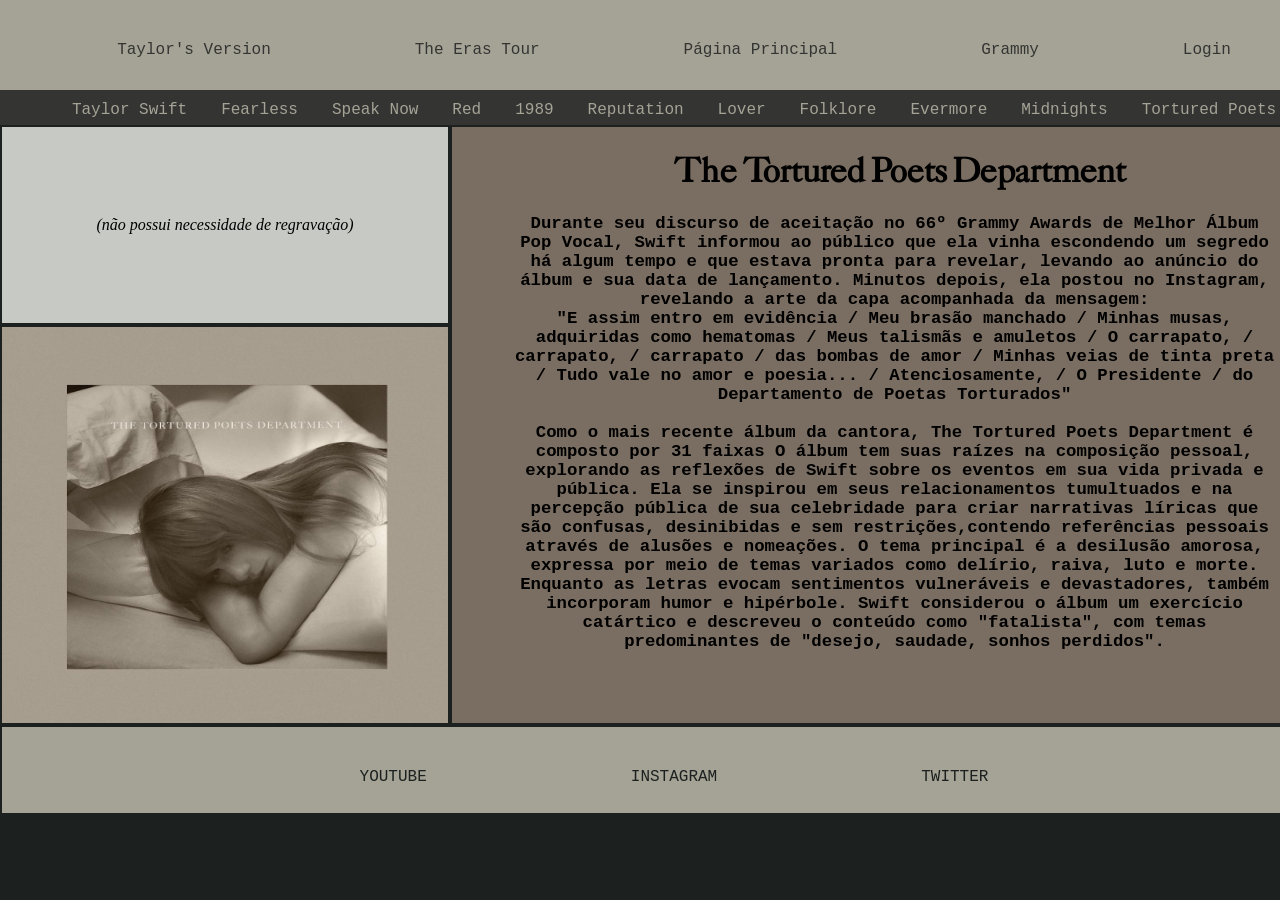
<file: TorturedP.html>
<!DOCTYPE html>
<html>

<head>
	<meta charset="utf-8">
	<meta name="viewport" content="width=device-width"		>
	<title>Tortured Poets</title>
	<link href="TorturedP.css" rel="stylesheet" type="text/css" />
	<link rel='icon' href='assinatura.ico'>
</head>

<body>

	<div class='container3'>
		<div class='nav'>
			<a href='./tv.html'>Taylor's Version</a>
			<a href='./theeras.html'>The Eras Tour</a>
			<a href='./index.html'>Página Principal</a>
			<a href='./Grammy.html'>Grammy</a>
			<a href='./login.html'>Login</a>
		</div>
		
		<div class='subnav'>
			<a href='./TaylorSwift.html'>Taylor Swift</a>
			<a href='./Fearless.html'>Fearless</a>
			<a href='./SpeakNow.html'>Speak Now</a>
			<a href='./Red.html'>Red</a>
			<a href='./1989.html'>1989</a>
			<a href='./Reputation.html'>Reputation</a>
			<a href='./Lover.html'>Lover</a>
			<a href='./Folklore.html'>Folklore</a>
			<a href='./Evermore.html'>Evermore</a>
			<a href='./Midnights.html'>Midnights</a>
			<a href='./TorturedP.html'>Tortured Poets</a>
		</div>
		
		<div class='bloco'>


   (não possui necessidade de regravação)


			
		</div>
		
		<div class='foto'>

			




			
		</div>
		
		<div class='maincontent'>
			<h1>The Tortured Poets Department</h1>
			<h4>
				Durante seu discurso de aceitação no 66º Grammy Awards de Melhor Álbum Pop Vocal, Swift informou ao público que ela vinha escondendo um segredo há algum tempo e que estava pronta para revelar, levando ao anúncio do álbum e sua data de lançamento. Minutos depois, ela postou no Instagram, revelando a arte da capa acompanhada da mensagem:

				<br>"E assim entro em evidência / Meu brasão manchado / Minhas musas, adquiridas como hematomas / Meus talismãs e amuletos / O carrapato, / carrapato, / carrapato / das bombas de amor / Minhas veias de tinta preta / Tudo vale no amor e poesia... / Atenciosamente, / O Presidente / do Departamento de Poetas Torturados"

				
				<br><br>Como o mais recente álbum da cantora, The Tortured Poets Department é composto por 31 faixas O álbum tem suas raízes na composição pessoal, explorando as reflexões de Swift sobre os eventos em sua vida privada e pública. Ela se inspirou em seus relacionamentos tumultuados e na percepção pública de sua celebridade para criar narrativas líricas que são confusas, desinibidas e sem restrições,contendo referências pessoais através de alusões e nomeações. O tema principal é a desilusão amorosa, expressa por meio de temas variados como delírio, raiva, luto e morte. Enquanto as letras evocam sentimentos vulneráveis e devastadores, também incorporam humor e hipérbole. Swift considerou o álbum um exercício catártico e descreveu o conteúdo como "fatalista", com temas predominantes de "desejo, saudade, sonhos perdidos".

				

			</h4>

		</div>
		
		<div class='footer'>

			<a href='https://www.youtube.com/@TaylorSwift' target="_blank" id='insta'/>YOUTUBE</a>
			 <a href='https://www.instagram.com/taylorswift/' target="_blank" id='insta'/>INSTAGRAM</a>
			 <a href='https://twitter.com/taylorswift13' target="_blank" id='insta'/>TWITTER</a>

		</div>
		
	</div>


	
</body>
</html>
</file>
<file: style.css>
html {
	height: auto;
	width: auto;
}

#container {
	width:100%;
	height: 100vh;
}




body{
	background-color:#8B7D7B;
	margin: 0px;
	padding: 0px;
}




.nav {
	text-align: center;
	background-color: #0f0f0f;
	padding-block: 30px;
	overflow: hidden;
}
.nav a {
	color: beige;
	text-decoration: none;
	padding: 100px 100px;
	font-family: Courier New;
}
.nav a:hover {
	background: beige;
	color: #0f0f0f;
}






.left {
	width: 100%;
	height: 100vh;
	background-image: url('tayaatay.jpg');
	background-size: cover;
	background-repeat: no-repeat;
	padding: 30px 0;
}





.escrita{
	text-align: center;
	font-family: bodoni mt;
	line-height: 20%;
}
#titulo{
	font-size: 50pt;
}
#subtitulo{
	font-size: 20pt;
}
.escritaap{
	text-align: center;
	width:50%;
	font-family: Courier New;
	display:flex;
	margin: auto;
}
#texto{
	text-align: center;
	line-height: 100%;
	font-size: 25pt;
}





.footer {
	text-align: center;
	background: #0f0f0f;
	padding-block: 35px;
	overflow: hidden;
}
.footer a {
	color: beige;
	text-decoration: none;
	padding: 100px;
	font-family: Courier New;
}
.footer a:hover{
background: beige;
color: #0f0f0f;
}

/*---------------------------*/ 

@media (max-width: 1200px) {
	.nav a, .footer a {
		padding: 8px 16px;
		font-size: 0.9rem;
	}
	
	.escritaap {
		width: 80%;
	}
	#titulo {
		font-size: 2rem;
	}
	#subtitulo {
		font-size: 1.2rem;
	}
	#texto {
		font-size: 1rem;
	}
}

@media (max-width: 768px) {
	.nav a, .footer a {
		padding: 6px 12px;
		font-size: 0.8rem;
	}
	.subnavalbum a {
		padding: 6px 10px;
		display:inline-block;
	}
	.escritaap {
		width: 90%;
	}
	#titulo {
		font-size: 1.75rem;
	}
	#subtitulo {
		font-size: 1rem;
	}
	#texto {
		font-size: 0.9rem;
	}
}

@media (max-width: 480px) {
	.nav a, .footer a {
		padding: 5px 10px;
		font-size: 0.75rem;
	}

	.escritaap {
		width: 100%;
	}
	#titulo {
		font-size: 1.5rem;
	}
	#subtitulo {
		font-size: 0.875rem;
	}
	#texto {
		font-size: 0.75rem;
	}
}

#login-icon{
	font-size: 60%;
	position: absolute;
	top: 10%;
}
</file>
<file: 1989.css>
html {
	height: auto;
	width: auto;
}
body{
	background-color:#322f38;
	margin: 0px;
	padding: 0px;
}


.container3{
	display: grid;
	width: auto;
	height: auto;
	grid-template-columns:      450px 449px 449px;
	grid-template-rows:   90px
												 35px
												400px 
												400px 
												90px;
	grid-template-areas:          "nav1          nav1           nav1"
																"subnav1       subnav1         subnav1"
																"bloco1    maincontent1    maincontent1"
																"foto1     maincontent1    maincontent1"

																 "footer1     footer1        footer1";
}


/*---------------------------------------*/
.nav{
	grid-area: nav1;
	background-color: #519bdb;
	padding-top: 40px;
	text-align: center;
	overflow: hidden;

}
.nav a {
	color:  #306a9c;
	text-decoration: none;
	padding:70px;
	font-family: Courier New;
}
.nav a:hover {
	background: #306a9c;
	color:  #519bdb;
}
.subnav{
	grid-area: subnav1;
	background-color: #306a9c;
	text-align: center;
	padding-block: 10px;
	overflow: hidden;

}
.subnav a {
	color: #519bdb;
	text-decoration: none;
	padding: 15px;
	font-family: Courier New;
}
.subnav a:hover {
	background: #519bdb;
	color:#306a9c;
}



/*------------------------------------------------*/
.bloco{
	grid-area: bloco1;
	background-size: 450px 400px;
	background-image: url('1989stolengrid.jpg');
	margin: 2px;
}
.foto{
	grid-area: foto1;
	background-size: 450px 400px;
	background-image: url('1989tvgrid.jpg');
	margin: 2px;
}
.maincontent{
	grid-area: maincontent1;
	background-color:#95b0c2;
	margin: 2px;
	text-align:center;
}

@font-face{
	font-family: hand;
	src: url(TaylorSwiftHandwriting.ttf) format('truetype');
}
h1{
	font-family: hand;
	font-size: 40pt;
}
h4{
	font-family: 'Courier New';
	font-size: 15pt;
	padding-left: 7%;
	width:85%;
}


/*-------------------------------*/

.footer{
	grid-area: footer1;
	background-color:#519bdb;
	margin: 2px;
	padding-top:40px;
	text-align: center;
	overflow: hidden;
}
.footer a {
	color:  #306a9c; 
	text-decoration: none;
	padding: 100px 100px;
	font-family: Courier New;
}
.footer a:hover {
	background: #306a9c;
	color:  #519bdb;
}
</file>
<file: Evermore.css>
html {
	height: auto;
	width: auto;
}
body{
	background-color: #382323;
	margin: 0px;
	padding: 0px;
}


.container3{
	display: grid;
	width: auto;
	height: auto;
	grid-template-columns:      450px 449px 449px;
	grid-template-rows:   90px
												 35px
												200px 
												400px 
												90px;
	grid-template-areas:          "nav1          nav1           nav1"
																"subnav1       subnav1         subnav1"
																"bloco1    maincontent1    maincontent1"
																"foto1     maincontent1    maincontent1"

																 "footer1     footer1        footer1";
}


/*---------------------------------------*/
.nav{
	grid-area: nav1;
	background-color: #6a2e06;
	padding-top: 40px;
	text-align: center;
	overflow: hidden;

}
.nav a {
	color:  #bf7645;
	text-decoration: none;
	padding:70px;
	font-family: Courier New;
}
.nav a:hover {
	background: #bf7645;
	color:  #6a2e06;
}
.subnav{
	grid-area: subnav1;
	background-color: #bf7645;
	text-align: center;
	padding-block: 10px;
	overflow: hidden;

}
.subnav a {
	color: #6a2e06;
	text-decoration: none;
	padding: 15px;
	font-family: Courier New;
}
.subnav a:hover {
	background: #6a2e06;
	color:#bf7645;
}



/*------------------------------------------------*/
.bloco{
	grid-area: bloco1;
	background-color:#523111;
	margin: 2px;
	text-align: center;
	place-content: center;
	font-family: "IM Fell DW Pica", serif;
	font-style: italic;
}
.foto{
	grid-area: foto1;
	background-size: 450px 400px;
	background-image: url('evermoregrid.png');

	margin: 2px;
}
.maincontent{
	grid-area: maincontent1;
	background-color:#694521;
	margin: 2px;
	text-align: center;
}

h1{
	font-family: "IM Fell DW Pica", serif;
	font-weight: 400;
	font-style: italic;
	font-size: 35pt;
}

h4{
	font-family: 'Courier New';
	font-size: 13pt;
	padding-left: 7%;
	width:85%;
}

/*-------------------------------*/

.footer{
	grid-area: footer1;
	background-color:#6a2e06;
	margin: 2px;
	padding-top:40px;
	text-align: center;
	overflow: hidden;
}
.footer a {
	color:  #bf7645;
	text-decoration: none;
	padding: 100px 100px;
	font-family: Courier New;
}
.footer a:hover {
	background: #bf7645;
	color:  #6a2e06;
}
</file>
<file: Fearless.css>
html {
	height: auto;
	width: auto;
}
body{
	background-color: 	#543210;
	margin: 0px;
	padding: 0px;
}


.container3{
	display: grid;
	width: auto;
	height: auto;
	grid-template-columns:      450px           449px           449px;
	grid-template-rows:                                                  90px
												                         35px
												                        400px 
												                        400px 
												                        90px;
	grid-template-areas:          "nav1          nav1           nav1"
			                    "subnav1       subnav1         subnav1"
							     "bloco1    maincontent1    maincontent1"
					            "foto1     maincontent1    maincontent1"
                                "footer1      footer1         footer1";
}


/*---------------------------------------*/
.nav{
	grid-area: nav1;
	background-color: #eddc87;
	padding-top: 40px;
	text-align: center;
	overflow: hidden;

}
.nav a {
	color: #c3b51d;
	text-decoration: none;
	padding:70px;
	font-family: Courier New;
}
.nav a:hover {
	background: #c3b51d;
	color:  #eddc87;
}
.subnav{
	grid-area: subnav1;
	background-color: #c3b51d;
	text-align: center;
	padding-block: 10px;
	overflow: hidden;

}
.subnav a {
	color: #eddc87;
	text-decoration: none;
	padding: 15px;
	font-family: Courier New;
}
.subnav a:hover {
	background: #eddc87;
	color:#c3b51d;
}



/*------------------------------------------------*/
.bloco{
	grid-area: bloco1;
	background-size: 450px 400px;
	background-image: url('fearlessstolengrid.jpg');
	margin: 2px;
}
.foto{
	grid-area: foto1;
	background-size: 450px 400px;
	background-image: url('fearlesstvgrid.jpg');
	margin: 2px;
}
.maincontent{
	grid-area: maincontent1;
	background-color:#d5b048;
	margin: 2px;
	text-align: center;
}
h1{
	font-family: "Arsenal", sans-serif;
	font-weight: 700;
	font-style: normal;
	text-align: center;
	font-size: 30pt;
}
h4{
	font-family: 'Courier New';
	font-size: 15pt;
	padding-left: 7%;
	width:85%;
}

/*-------------------------------*/

.footer{
	grid-area: footer1;
	background-color: #eddc87;
	margin: 2px;
	padding-top:40px;
	text-align: center;
	overflow: hidden;
}
.footer a {
	color:  #c3b51d;
	text-decoration: none;
	padding: 100px 100px;
	font-family: Courier New;
}
.footer a:hover {
	background: #c3b51d;
	color:  #eddc87;
}
</file>
<file: Grammy.css>
html {
	height:auto;
	width: auto;
}

#container {
	width:100%;
}


body{
	background-color:#8B7D7B;
	margin: 0px;
	padding: 0px;
}

/*---------------------------------------------*/

.nav {
	text-align: center;
	background-color: #0f0f0f;
	padding-block: 30px;
	overflow: hidden;
}
.nav a {
	color: beige;
	text-decoration: none;
	padding: 100px 100px;
	font-family: Courier New;
}
.nav a:hover {
	background: beige;
	color: #0f0f0f;
}
/* .login-link {
	display: inline-block;
	margin-left: auto; 
}

.login-icon {
	width: 24px; 
	height: 24px;
	border-radius: 50%; 
} */
/*-----------------------------------------*/

.left {
	width: auto;
	height: auto;
	background-color: #c2b7b9;
	padding-top: 30px;
}

/*--------------------------------------*/

.escrita{
	text-align: center;
	font-family: bodoni mt;
	line-height: 20%;
}
#titulo{
	font-size: 50pt;
}
#subtitulo{
	font-size: 20pt;
}
.escritaap{
	text-align: center;
	width:50%;
	font-family: Courier New;
	display:flex;
	margin: auto;
}
#texto{
	text-align: center;
	line-height: 100%;
	font-size: 25pt;
}
/*---------------------------------------------*/
.fotosetextos {
	font-family: 'Courier New';
	justify-content: center;
	text-align: center;
	margin: auto;
	position: relative;
	height: auto;
	width: 100%;
	max-width: 50%;
}
.taytay {
	border-radius: 20px;
	max-width: 100%;
}

/*-----------------------------------------*/ 

.escritaap2{
	text-align: center;
	width:70%;
	font-family: Courier New;
	display:flex;
	margin: auto;
}
#texto2{
	text-align: center;
	line-height: 100%;
	font-size: 20pt;
}

/*------------------------------------------*/


.footer {
	text-align: center;
	background: #0f0f0f;
	padding-block: 35px;
	overflow: hidden;
}
.footer a {
	color: beige;
	text-decoration: none;
	padding: 100px;
	font-family: Courier New;
}
.footer a:hover{
background: beige;
color: #0f0f0f;
}

/*------------------------*/ 

@media (max-width: 1200px) {
	.nav a, .footer a {
		padding: 8px 16px;
		font-size: 0.9em;
	}
	.escritaap, .escritaap2 {
		width: 90%;
	}
	#titulo {
		font-size: 2em;
	}
	#subtitulo {
		font-size: 1.2em;
	}
	#texto, #texto2 {
		font-size: 1rem;
	}
	.fotosetextos {
		width: 90%;
	}
}

@media (max-width: 768px) {
	.nav a, .footer a {
		padding: 6px 12px;
		font-size: 0.8em;
	}
	.escritaap, .escritaap2 {
		width: 100%;
	}
	#titulo {
		font-size: 1.75em;
	}
	#subtitulo {
		font-size: 1.25em;
	}
	#texto, #texto2 {
		font-size: 0.9em;
	}
	.fotosetextos {
		width: 100%;
	}
}

@media (max-width: 480px) {
	.nav a, .footer a {
		padding: 5px 10px;
		font-size: 0.75em;
	}
	.escritaap, .escritaap2 {
		width: 100%;
	}
	#titulo {
		font-size: 1.5em;
	}
	#subtitulo {
		font-size: 1em;
	}
	#texto, #texto2 {
		font-size: 0.75em;
	}
	.fotosetextos {
		width: 100%;
	}
}


/* ------------------------------------------------ */
.carousel-container {
    position: relative;
    width: 80%;
    margin: auto;
    overflow: hidden;
    margin-top: 20px;
  }
  
  .carousel-slide {
    display: flex;
    transition: transform 0.5s ease;
  }
  
  .card {
    background-color: #0f0f0f;
    color: beige;
    border-radius: 20px;
    margin: 0 10px;
    padding: 20px;
    min-width: 300px;
    box-shadow: 0px 4px 8px rgba(0, 0, 0, 0.3);
    text-align: center;
  }
  
  .card img {
    width: 100%;
    border-radius: 15px;
  }
  
  .carousel-button {
    position: absolute;
    top: 50%;
    transform: translateY(-50%);
    background-color: rgba(0, 0, 0, 0.6);
    color: beige;
    border: none;
    border-radius: 50%;
    width: 40px;
    height: 40px;
    cursor: pointer;
    font-size: 20px;
    z-index: 10;
  }
  
 
  .prev {
    left: 10px; 
  }
  
  .next {
    right: 10px; 
  }
  
  .carousel-container {
    padding: 0 50px;
  }
</file>
<file: login.css>
*{
    margin: 0;
    padding: 0;
}
body{
    width: 100vw;
    height: 100vh;
    /* position: relative; */
    
    font-family: 'Courier New', Courier, monospace;
    background-color: #8c7d7b;
    color: rgb(59, 65, 70);
}
input, button, a{
    font-family: 'Courier New', Courier, monospace;
    color: rgb(59, 65, 70);
}

/* --------- */

.nav {
	text-align: center;
	background-color: #0f0f0f;
	padding-block: 30px;
	overflow: hidden;
}
.nav a {
	color: beige;
	text-decoration: none;
	padding: 100px 100px;
	font-family: Courier New;
}
.nav a:hover {
	background: beige;
	color: #0f0f0f;
}


/*  ----------    */

.footer {
    width: 100%;
    position: absolute;
    bottom: 0;
	text-align: center;
	background: #0f0f0f;
	padding-block: 30px;
	overflow: hidden;
}
.footer a {
	color: beige;
	text-decoration: none;
	padding: 100px;
	font-family: Courier New;
}
.footer a:hover{
background: beige;
color: #0f0f0f;
}

/*  ----------    */

.login-all{
    width: 60%;
    height: 45%;
    display: flex;
    position: absolute;
    top: 50%;
    left: 50%;
    transform: translate(-50%, -50%);
    flex-wrap: wrap;
    border-radius: 30px;
}

/* -- */

.left-login{
    width: 50%;
    height: 100%;

    display: flex;
    flex-direction: column;
    justify-content: center;
    align-items: center;

    background-color: #ffffff;
    border-top-left-radius: 20px;
}
#texto-e{
    position: absolute;
    transition: ease 0.5s;
}
#texto-e:hover{
    transform: scale(1.1);
}

#ola{
	position: absolute;
	margin-top: 15%;
}	



/* -- */

.right-login{
    width: 50%;
    height: 100%;

    display: flex;
    justify-content: center;
    align-items: center;

    background-color: #c2b6b8;
    border-bottom-right-radius: 20px;
}
.form1{
    display: flex;
    flex-direction: column;
    justify-content: center;
    align-items: center;

    gap: 10px;
}

#name{
    display: flex;
    flex-direction: column;
}
#email1{
    display: flex;
    flex-direction: column;
}
#password1{
    display: flex;
    flex-direction: column;
    position: relative;
}

div i{
    font-size: 25px;
    cursor: pointer;
    position: absolute;
    right: 9%;
    top: 48%;

    color: rgb(59, 65, 70);
}
 
#input0, #input1, #input2{
    width: 20vw;
    height: 2rem;
    border-radius: 20px;
    border: none;
    padding-left: 2%;
    background-color: #FFFFF0;
    outline: none; /* remove borda que aparece ao clicar */
}
 #eye {
    /* position: absolute;   */
    right: 2%; 
    top: 75%;
    transform: translateY(-50%); 
} 

#name{
    margin-top: 10px;
}

#save1{
    margin-top: 5%;
}

#login{
    width: 80px;
    height: 30px;
    
    margin: 5%;

    border-radius: 10px;
    border: none;
    cursor: pointer;
    background-color: #FFFFF0;

    transition: 0.5s ease;
}
#login:hover{
    transform: scale(1.2);
    background-color: silver;
}

/* -- */

#create{
   margin-bottom: -10%;
   display: flex;
   flex-direction: column;
   align-items: center;

   transition: 0.5s ease;
}
#create a{
    text-decoration: none;
}
#create a:hover{
    text-decoration: underline;
}

/*---------------------------*/


@media (max-width: 1200px) {
	.nav a, .footer a {
		padding: 8px 16px;
		font-size: 0.9rem;
	}
	.subnavalbum a {
		padding: 8px 12px;
	}
	.escritaap {
		width: 80%;
	}
	#titulo {
		font-size: 2rem;
	}
	#subtitulo {
		font-size: 1.2rem;
	}
	#texto {
		font-size: 1rem;
	}
}

@media (max-width: 768px) {
	.nav a, .footer a {
		padding: 6px 12px;
		font-size: 0.8rem;
	}
	.subnavalbum a {
		padding: 6px 10px;
		display:inline-block;
	}
	.escritaap {
		width: 90%;
	}
	#titulo {
		font-size: 1.75rem;
	}
	#subtitulo {
		font-size: 1rem;
		
	}
	#texto {
		font-size: 0.9rem;
	}
}

@media (max-width: 480px) {
	.nav a, .footer a {
		padding: 5px 10px;
		font-size: 0.75rem;
	}
	.subnavalbum a {
		padding: 5px 8px;
	}
	.escritaap {
		width: 100%;
	}
	#titulo {
		font-size: 1.5rem;
	}
	#subtitulo {
		font-size: 0.875rem;
	}
	#texto {
		font-size: 0.75rem;
	}
}
</file>
<file: Lover.css>
html {
	height: auto;
	width: auto;
}
body{
	background-color: 	#b0dcf2;
	margin: 0px;
	padding: 0px;
}


.container3{
	display: grid;
	width: auto;
	height: auto;
	grid-template-columns:      450px 449px 449px;
	grid-template-rows:   90px
												 35px
												200px 
												400px 
												90px;
	grid-template-areas:          "nav1          nav1           nav1"
																"subnav1       subnav1         subnav1"
																"bloco1    maincontent1    maincontent1"
																"foto1     maincontent1    maincontent1"

																 "footer1     footer1        footer1";
}


/*---------------------------------------*/
.nav{
	grid-area: nav1;
	background-color: #faaad9;
	padding-top: 40px;
	text-align: center;
	overflow: hidden;

}
.nav a {
	color:  #c979ec;
	text-decoration: none;
	padding:70px;
	font-family: Courier New;
}
.nav a:hover {
	background: #c979ec;
	color: #faaad9;
}
.subnav{
	grid-area: subnav1;
	background-color: #c979ec;
	text-align: center;
	padding-block: 10px;
	overflow: hidden;

}
.subnav a {
	color: #faaad9;
	text-decoration: none;
	padding: 15px;
	font-family: Courier New;
}
.subnav a:hover {
	background: #faaad9;
	color:#c979ec;
}



/*------------------------------------------------*/
.bloco{
	grid-area: bloco1;
	background-color:#edb4c3;
	margin: 2px;
	text-align: center;
	place-content: center;
	font-family: "IM Fell DW Pica", serif;
	font-style: italic;
}
.foto{
	grid-area: foto1;
	background-size: 450px 400px;
	background-image: url('lovergrid.jpg');
	margin: 2px;
}
.maincontent{
	grid-area: maincontent1;
	background-color:#f5e5c6;
	margin: 2px;
	text-align:center;
}

@font-face{
	font-family: lover;
	src: url(Soulmate.ttf) format('truetype');
}
h1{
	font-family: lover;
	font-size: 30pt;
	line-height: 140%;
	font-weight: 100;
}
h4{
	font-family: 'Courier New';
	font-size: 13pt;
	padding-left: 7%;
	width:85%;
}
/*-------------------------------*/

.footer{
	grid-area: footer1;
	background-color:#faaad9;
	margin: 2px;
	padding-top:40px;
	text-align: center;
	overflow: hidden;
}
.footer a {
	color:  #c979ec;
	text-decoration: none;
	padding: 100px 100px;
	font-family: Courier New;
}
.footer a:hover {
	background: #c979ec;
	color: #faaad9;
}
</file>
<file: Midnights.css>
html {
	height: auto;
	width:auto;
}
body{
	background-color: #321b10;
	margin: 0px;
	padding: 0px;
}


.container3{
	display: grid;
	width: auto;
	height: auto;
	grid-template-columns:      450px 449px 449px;
	grid-template-rows:   90px
												 35px
												200px 
												400px 
												90px;
	grid-template-areas:          "nav1          nav1           nav1"
																"subnav1       subnav1         subnav1"
																"bloco1    maincontent1    maincontent1"
																"foto1     maincontent1    maincontent1"

																 "footer1     footer1        footer1";
}


/*---------------------------------------*/
.nav{
	grid-area: nav1;
	background-color:#2f3d54;
	padding-top: 40px;
	text-align: center;
	overflow: hidden;

}
.nav a {
	color: #191730;
	text-decoration: none;
	padding:70px;
	font-family: Courier New;
}
.nav a:hover {
	background:#191730;
	color: 	#2f3d54;
}
.subnav{
	grid-area: subnav1;
	background-color:#191730;
	text-align: center;
	padding-block: 10px;
	overflow: hidden;

}
.subnav a {
	color:	#2f3d54;
	text-decoration: none;
	padding: 15px;
	font-family: Courier New;
}
.subnav a:hover {
	background:#2f3d54;
	color:	#191730;
}



/*------------------------------------------------*/
.bloco{
	grid-area: bloco1;
	background-color:#161533;
	margin: 2px;
	text-align: center;
	place-content: center;
	font-family: "IM Fell DW Pica", serif;
	font-style: italic;
}
.foto{
	grid-area: foto1;
	background-size: 450px 400px;
	background-image: url('midnightsgrid.webp');
	margin: 2px;
}
.maincontent{
	grid-area: maincontent1;
	background-color:#577198;
	margin: 2px;
	text-align: center;
}
@font-face{
	font-family: mid;
	src: url(Inter-Bold.ttf) format('truetype');
}
h1{
	font-family: mid;
	font-size: 35pt;
}
h4{
	font-family: 'Courier New';
	font-size: 15pt;
	padding-left: 7%;
	width:85%;
}
/*-------------------------------*/

.footer{
	grid-area: footer1;
	background-color:#2f3d54;
	margin: 2px;
	padding-top:40px;
	text-align: center;
	overflow: hidden;
}
.footer a {
	color:#191730;
	text-decoration: none;
	padding: 100px 100px;
	font-family: Courier New;
}
.footer a:hover {
	background:#191730;
	color: 	#2f3d54;
}
/*---------------------------*/
</file>
<file: Red.css>
html {
	height: auto;
	width: auto;
}
body{
	background-color: 	#4d0807;
	margin: 0px;
	padding: 0px;
}


.container3{
	display: grid;
	width: auto;
	height: auto;
	grid-template-columns:     450px 449px 449px;
	grid-template-rows:   90px
												 35px
												400px 
												400px 
												90px;
	grid-template-areas:          "nav1          nav1           nav1"
																"subnav1       subnav1         subnav1"
																"bloco1    maincontent1    maincontent1"
																"foto1     maincontent1    maincontent1"

																 "footer1     footer1        footer1";
}


/*---------------------------------------*/
.nav{
	grid-area: nav1;
	background-color: #8f0704;
	padding-top: 40px;
	text-align: center;
	overflow: hidden;

}
.nav a {
	color:  #f51814;
	text-decoration: none;
	padding:70px;
	font-family: Courier New;
}
.nav a:hover {
	background: #f51814;
	color:  #8f0704;
}
.subnav{
	grid-area: subnav1;
	background-color: #f51814;
	text-align: center;
	padding-block: 10px;
	overflow: hidden;

}
.subnav a {
	color: #8f0704;
	text-decoration: none;
	padding: 15px;
	font-family: Courier New;
}
.subnav a:hover {
	background: #8f0704;
	color:#f51814;
}



/*------------------------------------------------*/
.bloco{
	grid-area: bloco1;

	background-size: 450px 400px;
	background-image: url('redstolengrid.webp');
	margin: 2px;
}
.foto{
	grid-area: foto1;
	background-size: 450px 400px;
	background-image: url('redtvgrid.png');
	margin: 2px;
}
.maincontent{
	grid-area: maincontent1;
	background-color:#940b09;
	margin: 2px;
	text-align: center;
}

@font-face{
	font-family: reed;
	src: url(TungstenCondensed-Bold.ttf) format('truetype');
}
h1{
	font-family: reed;
	font-size: 40pt;
}
h4{
	font-family: 'Courier New';
	font-size: 15pt;
	padding-left: 7%;
	width:85%;
}

/*-------------------------------*/

.footer{
	grid-area: footer1;
	background-color:#8f0704;
	margin: 2px;
	padding-top:40px;
	text-align: center;
	overflow: hidden;
}
.footer a {
	color:  #f51814;
	text-decoration: none;
	padding: 100px 100px;
	font-family: Courier New;
}
.footer a:hover {
	background: #f51814 ;
	color:#8f0704;
}
</file>
<file: Reputation.css>
html {
	height: auto;
	width: auto;
}
body{
	background-color: #000000;
	margin: 0px;
	padding: 0px;
}


.container3{
	display: grid;
	width: auto;
	height: auto;
	grid-template-columns:      450px 449px 449px;
	grid-template-rows:   90px
												 35px
												200px 
												400px 
												90px;
	grid-template-areas:          "nav1          nav1           nav1"
																"subnav1       subnav1         subnav1"
																"bloco1    maincontent1    maincontent1"
																"foto1     maincontent1    maincontent1"

																 "footer1     footer1        footer1";
}


/*---------------------------------------*/
.nav{
	grid-area: nav1;
	background-color: #404040;
	padding-top: 40px;
	text-align: center;
	overflow: hidden;

}
.nav a {
	color:  #222222;
	text-decoration: none;
	padding:70px;
	font-family: Courier New;
}
.nav a:hover {
	background:  #222222;
	color:   #404040;
}
.subnav{
	grid-area: subnav1;
	background-color: #222222;
	text-align: center;
	padding-block: 10px;
	overflow: hidden;

}
.subnav a {
	color: #404040;
	text-decoration: none;
	padding: 15px;
	font-family: Courier New;
}
.subnav a:hover {
	background: #404040;
	color:#222222;
}



/*------------------------------------------------*/
.bloco{
	grid-area: bloco1;
	background-color:#3b3b3b;
	margin: 2px;
	text-align: center;
	place-content: center;
	font-family: "IM Fell DW Pica", serif;
	font-style: italic;
}
.foto{
	grid-area: foto1;
	background-size: 450px 400px;
	background-image: url('reputationgrid.png');

	margin: 2px;
}
.maincontent{
	grid-area: maincontent1;
	background-color:#727272;
	margin: 2px;
	text-align: center;
}
@font-face{
	font-family: rep;
	src: url(rep.otf) format('opentype');
}
h1{
	font-family: rep;
	font-size: 35pt;
}
h4{
	font-family: 'Courier New';
	font-size: 13pt;
	padding-left: 7%;
	width:85%;
}
/*-------------------------------*/

.footer{
	grid-area: footer1;
	background-color:#404040;
	margin: 2px;
	padding-top:40px;
	text-align: center;
	overflow: hidden;
}
.footer a {
	color:  #222222;
	text-decoration: none;
	padding: 100px 100px;
	font-family: Courier New;
}
.footer a:hover {
	background:  #222222;
	color:   #404040;
}

/*------------------------------------------------*/
</file>
<file: SpeakNow.css>
html {
	height: auto;
	width: auto;
}
body{
	background-color:#35203d;
	margin: 0px;
	padding: 0px;
}


.container3{
	display: grid;
	width: auto;
	height: auto;
	grid-template-columns:      450px 449px 449px;
	grid-template-rows:   90px
												 35px
												400px 
												400px 
												90px;
	grid-template-areas:          "nav1          nav1           nav1"
																"subnav1       subnav1         subnav1"
																"bloco1    maincontent1    maincontent1"
																"foto1     maincontent1    maincontent1"

																 "footer1     footer1        footer1";
}


/*---------------------------------------*/
.nav{
	grid-area: nav1;
	background-color: #582978;
	padding-top: 40px;
	text-align: center;
	overflow: hidden;
}
.nav a {
	color:  #8e55b4;
	text-decoration: none;
	padding:70px;
	font-family: Courier New;
}
.nav a:hover {
	background:#8e55b4;
	color:   #582978;
}
.subnav{
	grid-area: subnav1;
	background-color: #8e55b4;
	text-align: center;
	padding-block: 10px;
	overflow: hidden;

}
.subnav a {
	color: #582978;
	text-decoration: none;
	padding: 15px;
	font-family: Courier New;
}
.subnav a:hover {
	background: #582978;
	color:#8e55b4;
}


/*------------------------------------------------*/
.bloco{
	grid-area: bloco1;
	background-size: 450px 400px;
	background-image: url('speaknowstolengrid.jpg');
	margin: 2px;
}
.foto{
	grid-area: foto1;
	background-size: 450px 400px;
	background-image: url('speaknowtvgrid.jpg');
	margin: 2px;
}
.maincontent{
	grid-area: maincontent1;
	background-color:#6e3970;
	margin: 2px;
	text-align: center;
}
@font-face{
	font-family: speaknow;
	src: url(sudestada.ttf) format('truetype');
}
h1{
	font-family: speaknow;
	font-size: 50pt;
	font-weight: 500;
	line-height: 100%;
}
h4{
	font-family: 'Courier New';
	font-size: 15pt;
	padding-left: 7%;
	width:85%;
}
/*-------------------------------*/

.footer{
	grid-area: footer1;
	background-color:#582978;
	margin: 2px;
	padding-top:40px;
	text-align: center;
	overflow: hidden;
}
.footer a {
	color: #8e55b4;
	text-decoration: none;
	padding: 100px 100px;
	font-family: Courier New;
}
.footer a:hover {
	background:#8e55b4;
	color:   #582978;
}
</file>
<file: TaylorSwift.css>
html {
	height: 100%;
	width: 100%;
}
body{
	background-color: 	#00a3ad;
	margin: 0px;
	padding: 0px;
}


.container3{
	display: grid;
	width: auto;
	height: auto;
	grid-template-columns:     450px 449px 449px;
	grid-template-rows:   90px
		                     35px
												200px 
												400px 
												90px;
	grid-template-areas:          "nav1          nav1           nav1"
		                            "subnav1       subnav1         subnav1"
											          "bloco1    maincontent1    maincontent1"
											          "foto1     maincontent1    maincontent1"
				
											           "footer1     footer1        footer1";
}


/*---------------------------------------*/
.nav{
	grid-area: nav1;
	background-color: #34f3ff;
	padding-top: 40px;
	text-align: center;
	overflow: hidden;
	
}
.nav a {
	color:  #024a50;
	text-decoration: none;
	padding:70px;
	font-family: Courier New;
}
.nav a:hover {
	background: #024a50;
	color:  #34f3ff;
}
.subnav{
	grid-area: subnav1;
	background-color: #024a50;
	text-align: center;
	padding-block: 10px;
	overflow: hidden;
	 
}
.subnav a {
	color: #34f3ff;
	text-decoration: none;
	padding: 15px;
	font-family: Courier New;
}
.subnav a:hover {
	background: #34f3ff;
	color:#024a50;
}



/*------------------------------------------------*/
.bloco{
	grid-area: bloco1;
	background-color:#c6e597;
	margin: 2px;
	text-align: center;
	place-content: center;
	font-family: "IM Fell DW Pica", serif;
	font-style: italic;
}
.foto{
	grid-area: foto1;
	background-size: 450px 400px;
	background-image: url('deubutgrid.jpg');
	background-color: #6aebb4;
	margin: 2px;
}
.maincontent{
	grid-area: maincontent1;
	background-color:#97e9c1;
	margin: 2px;
	text-align: center;
}

@font-face{
	font-family: debut;
	src: url(Satisfaction.ttf) format('truetype');
}
h1{
	font-family: debut;
}
h4{
	font-family: 'Courier New';
	font-size: 15pt;
	padding-left: 7%;
	width:85%;
}

/*-------------------------------*/

.footer{
	grid-area: footer1;
	background-color:#34f3ff;
	margin: 2px;
	padding-top:40px;
	text-align: center;
	overflow: hidden;
}
.footer a {
	color:  #024a50;
	text-decoration: none;
	padding: 100px 100px;
	font-family: Courier New;
}
.footer a:hover {
	background: #024a50;
	color:  #34f3ff;
}
/*--------------------------*/
</file>
<file: theeras.css>
html {
	height: auto;
	width: auto;
	scroll-behavior: smooth;
}

/* #container {
	width:100%;
} */


body{
	background-color:#8b7b7d;
	margin: 0px;
	padding: 0px;
}


.nav {
	text-align: center;
	background-color: #0f0f0f;
	padding-block: 30px;
	overflow: hidden;
}
.nav a {
	color: beige;
	text-decoration: none;
	padding: 100px 100px;
	font-family: Courier New;
}
.nav a:hover {
	background: beige;
	color: #0f0f0f;
}


/* --------------------------*/

.left {
	width: auto;
	height: auto;
	background-attachment: scroll;
	background-color: #c2b7b9;
	background-size: auto;
	padding-top: 30px;
	/* padding-bottom: 20px; */
}



/* -------------------------------- */
.escrita{
	text-align: center;
	font-family: bodoni mt;
	line-height: 20%;
}
#titulo{
	font-size: 50pt;
}
#subtitulo{
	font-size: 50pt;
}

.escritaap{
	text-align: center;
	width:70%;
	font-family: Courier New;
	display:flex;
	margin: auto;
}
#texto{
	text-align: center;
	line-height: 100%;
	font-size: 20pt;
}



/* ---------------------------------------- */

.fotosetextos {
	font-family: 'Courier New';
	justify-content: center;
	text-align: center;
	margin: auto;
	position: relative;
	height: auto;
	width: 100%;
	max-width: 50%;
}
.taytay {
	border-radius: 20px;
	height: 200px;
	/* max-width: 100%; */
}

/* --------------------------- */

.escritaap2{
	text-align: center;
	width:70%;
	font-family: Courier New;
	display:flex;
	margin: auto;
}
#texto2{
	text-align: center;
	line-height: 100%;
	font-size: 20pt;
}


/* ---------------------------------------- */

.fotosetextos1 {
	font-family: 'Courier New';
	justify-content: center;
	text-align: center;
	margin: auto;
	position: relative;
	height: auto;
	width: 100%;
	max-width: 50%;
}
.taytay1 {
	border-radius: 20px;
	max-width: 90%;
}

/* ----------------------------------- */

.footer {
	text-align: center;
	background: #0f0f0f;
	padding-block: 35px;
	overflow: hidden;
	margin-bottom: 0;
}
.footer a {
	color: beige;
	text-decoration: none;
	padding: 100px;
	font-family: Courier New;
}
.footer a:hover{
background: beige;
color: #0f0f0f;
}

/*-----------------------*/

@media (max-width: 1200px) {
	.nav a, .footer a {
		padding: 8px 16px;
		font-size: 0.9em;
	}
	.escritaap, .escritaap2 {
		width: 90%;
	}
	#titulo {
		font-size: 2em;
	}
	#subtitulo {
		font-size: 1.5em;
	}
	#texto, #texto2 {
		font-size: 1rem;
	}
	.fotosetextos, .fotosetextos1 {
		width: 90%;
	}
}

@media (max-width: 768px) {
	.nav a, .footer a {
		padding: 6px 12px;
		font-size: 0.8em;
	}
	.escritaap, .escritaap2 {
		width: 100%;
	}
	#titulo {
		font-size: 1.75em;
	}
	#subtitulo {
		font-size: 1.25em;
	}
	#texto, #texto2 {
		font-size: 0.9em;
	}
	.fotosetextos .fotosetextos1 {
		width: 100%;
	}
}

@media (max-width: 480px) {
	.nav a, .footer a {
		padding: 5px 10px;
		font-size: 0.75em;
	}
	.escritaap, .escritaap2 {
		width: 100%;
	}
	#titulo {
		font-size: 1.5em;
	}
	#subtitulo {
		font-size: 1em;
	}
	#texto, #texto2 {
		font-size: 0.75em;
	}
	.fotosetextos, .fotosetextos1 {
		width: 100%;
	}
}

/*------------------*/

.carousel-container {
    position: relative;
    width: 80%;
    margin: auto;
    overflow: hidden;
    margin-top: 20px;
  }
  
  .carousel-slide {
    display: flex;
    transition: transform 0.5s ease;
  }
  
  .card {
    background-color: #0f0f0f;
    color: beige;
    border-radius: 20px;
    margin: 0 10px;
    padding: 20px;
    min-width: 300px;
    box-shadow: 0px 4px 8px rgba(0, 0, 0, 0.3);
    text-align: center;
  }
  
  .card img {
    width: 100%;
    border-radius: 15px;
  }
  
  .carousel-button {
    position: absolute;
    top: 50%;
    transform: translateY(-50%);
    background-color: rgba(0, 0, 0, 0.6);
    color: beige;
    border: none;
    border-radius: 50%;
    width: 40px;
    height: 40px;
    cursor: pointer;
    font-size: 20px;
    z-index: 10;
  }
  
 
  .prev {
    left: 10px; 
  }
  
  .next {
    right: 10px; 
  }
  
  .carousel-container {
    padding: 0 50px;
  }

/*----------------------*/

.carousel-container1 {
    position: relative;
    width: 80%;
    margin: auto;
    overflow: hidden;
    margin-top: 20px;
  }
  
  .carousel-slide1 {
    display: flex;
    transition: transform 0.5s ease;
  }
  
  .card1 {
    background-color: #0f0f0f;
    color: beige;
    border-radius: 20px;
    margin: 10px;
    padding: 20px;
    min-width: 300px;
    box-shadow: 0px 4px 8px rgba(0, 0, 0, 0.3);
    text-align: center;
  }
  
  .card1 img {
    width: 100%;
    border-radius: 15px;
  }
  
  .carousel-button1 {
    position: absolute;
    top: 50%;
    transform: translateY(-50%);
    background-color: rgba(0, 0, 0, 0.6);
    color: beige;
    border: none;
    border-radius: 50%;
    width: 40px;
    height: 40px;
    cursor: pointer;
    font-size: 20px;
    z-index: 10;
  }
  
 
  .prev1 {
    left: 10px; 
  }
  
  .next1 {
    right: 10px; 
  }
  
  .carousel-container1 {
    padding: 0 50px;
  }
</file>
<file: TorturedP.css>
html {
	height: auto;
	width: auto;
}
body{
	background-color: #1c211f;
	margin: 0px;
	padding: 0px;
}


.container3{
	display: grid;
	width: auto;
	height: auto;
	grid-template-columns:      450px 449px 449px;
	grid-template-rows:   90px
												 35px
												200px 
												400px 
												90px;
	grid-template-areas:          "nav1          nav1           nav1"
																"subnav1       subnav1         subnav1"
																"bloco1    maincontent1    maincontent1"
																"foto1     maincontent1    maincontent1"

																 "footer1     footer1        footer1";
}


/*---------------------------------------*/
.nav{
	grid-area: nav1;
	background-color:#a5a396;
	padding-top: 40px;
	text-align: center;
	overflow: hidden;

}
.nav a {
	color:#343432;
	text-decoration: none;
	padding:70px;
	font-family: Courier New;
}
.nav a:hover {
	background: #343432;
	color: #a5a396;
}
.subnav{
	grid-area: subnav1;
	background-color: #343432;
	text-align: center;
	padding-block: 10px;
	overflow: hidden;

}
.subnav a {
	color:#a5a396;
	text-decoration: none;
	padding: 15px;
	font-family: Courier New;
}
.subnav a:hover {
	background:#a5a396;
	color: #343432;
}



/*------------------------------------------------*/
.bloco{
	grid-area: bloco1;
	background-color:#c7cac4;
	margin: 2px;
	text-align: center;
	place-content: center;
	font-family: "IM Fell DW Pica", serif;
	font-style: italic;
}
.foto{
	grid-area: foto1;
	background-size: 450px 400px;
	background-image: url('ttpdgrid.jpg');
	margin: 2px;
}
.maincontent{
	grid-area: maincontent1;
	background-color:#7a6e62;
	margin: 2px;
	text-align: center;
}
@font-face{
	font-family: ttpd;
	src: url(OPTICaslonFive.otf) format('opentype');
}
h1{
	font-family: ttpd;
}
h4{
	font-family: 'Courier New';
	font-size: 13pt;
	padding-left: 7%;
	width:85%;
}

	

/*-------------------------------*/

.footer{
	grid-area: footer1;
	background-color: #a5a396;
	margin: 2px;
	padding-top:40px;
	text-align: center;
	overflow: hidden;
}
.footer a {
	color: #1c211f;
	text-decoration: none;
	padding: 100px 100px;
	font-family: Courier New;
}
.footer a:hover {
	background: #343432;
	color: #a5a396;
}
/*---------------------------------------------*/
</file>
